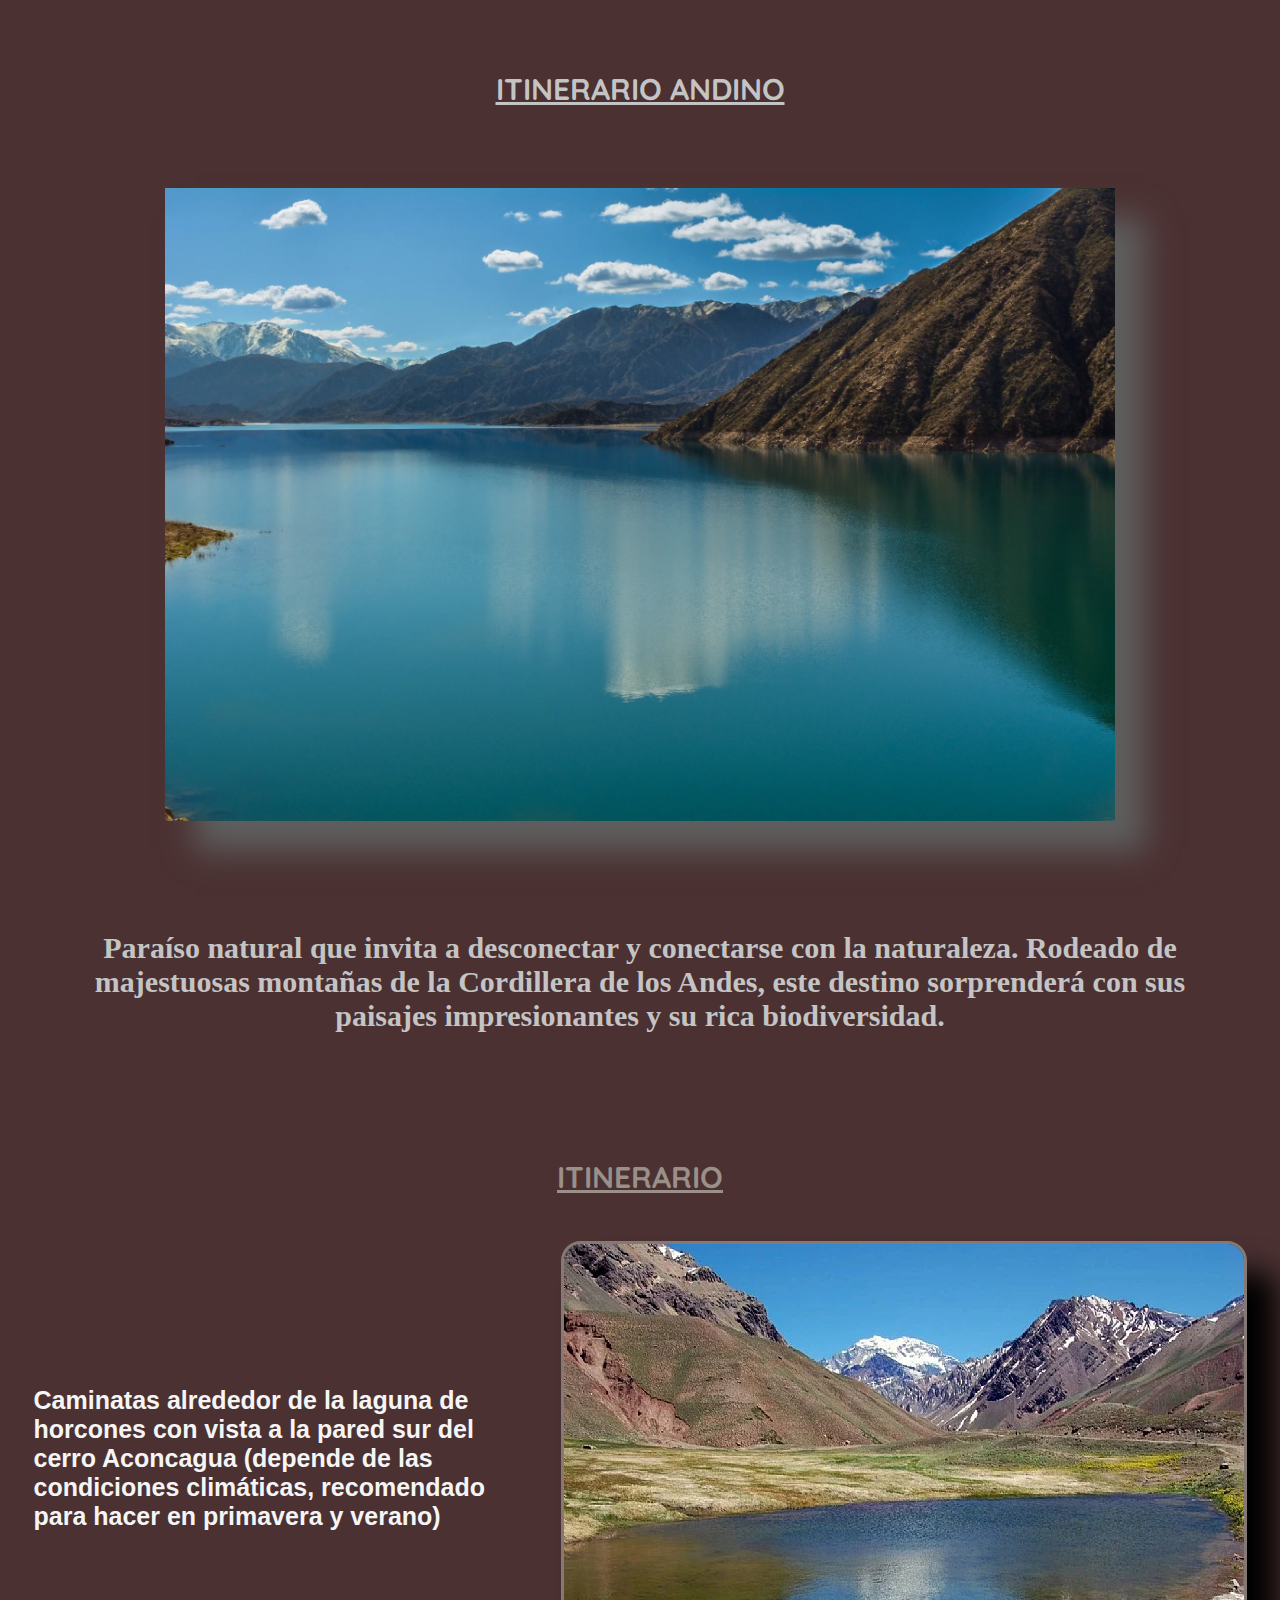
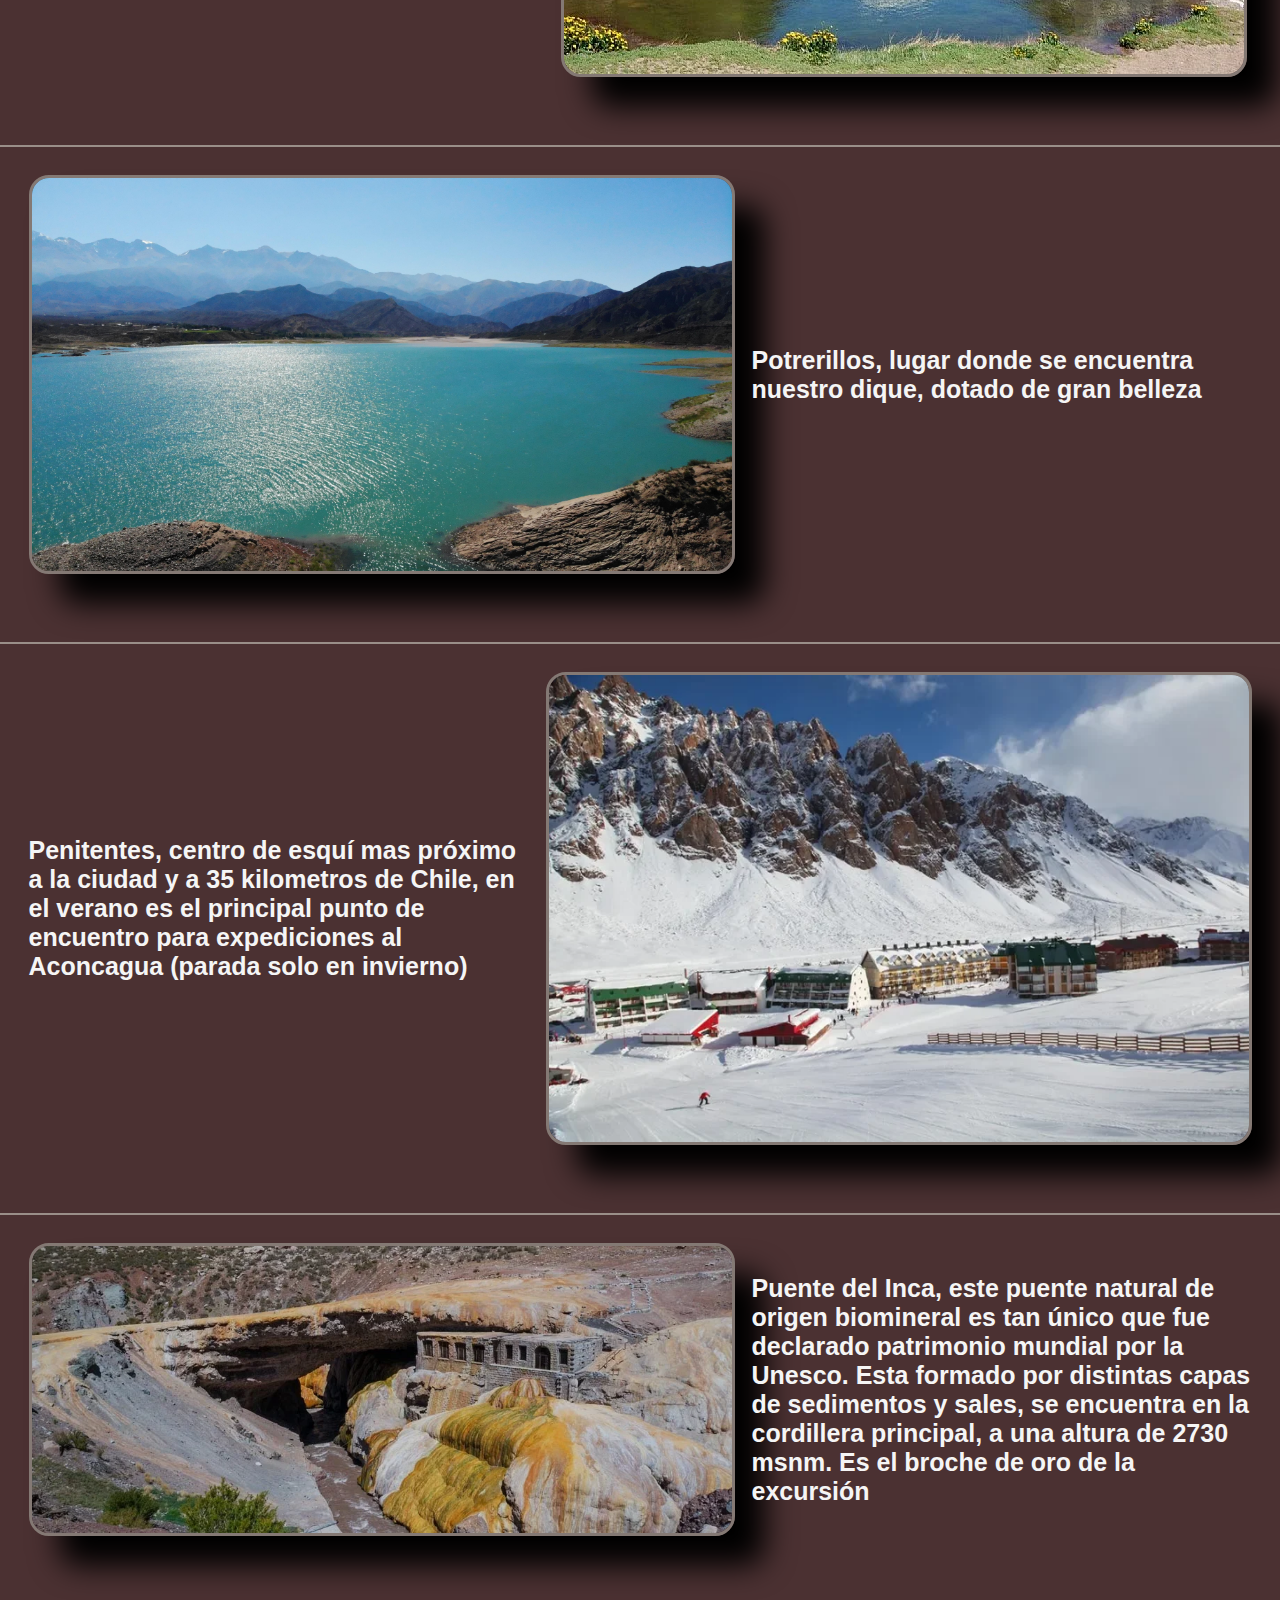
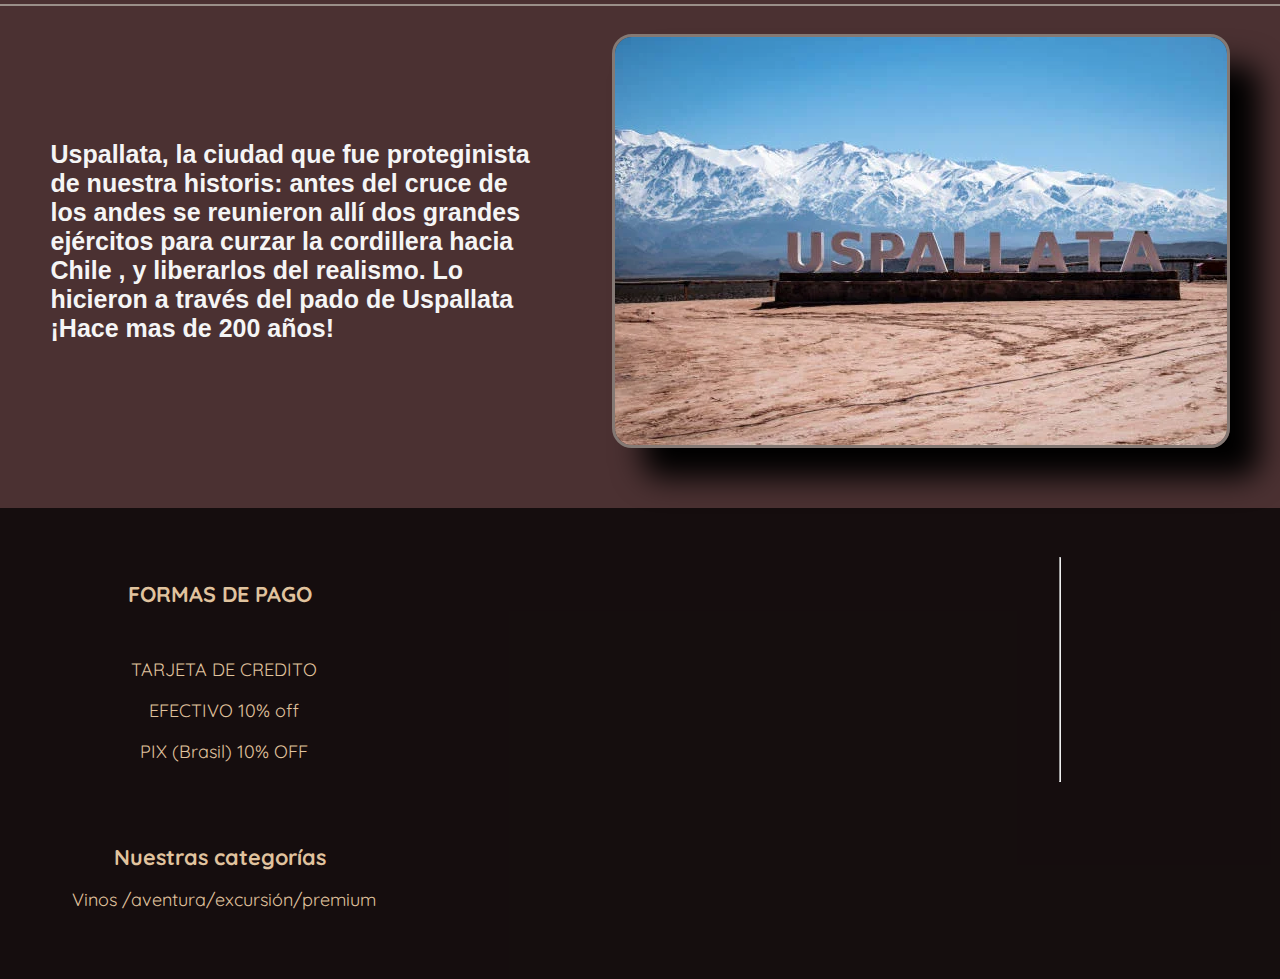
<file: htmls/andino.html>
<!DOCTYPE html>
<html lang="en">
<head>
    <meta charset="UTF-8">
    <meta name="viewport" content="width=device-width, initial-scale=1.0">
    <link rel="stylesheet" href="../style.css">
    <title>WineCity</title>
</head>
<body>
    <section class="andino" id="andino">
        <div class="tour_andino">
            <h2 class="andino__title">ITINERARIO ANDINO</h2>
            <div class="andino__id">
                <img src="../multimedia/potre.webp" alt="" class="andino__img" loading="lazy">
            </div>
            <div class="itinerario1">
                <p class="itinerario">
                  Paraíso natural que invita a desconectar y conectarse con la naturaleza.
                  Rodeado de majestuosas montañas de la Cordillera de los Andes, este destino sorprenderá con sus paisajes impresionantes y su rica biodiversidad.

                </p>
            </div>
        </div>
        <h2>ITINERARIO</h2>
    </section>
    <section class="recorridos">
      <div class="recorrido">
        <p class="descripcion__recorrido">
          Caminatas alrededor de la laguna de horcones con vista a la pared sur del cerro
          Aconcagua (depende de las condiciones climáticas, recomendado para hacer en primavera y verano)
        </p>
        <img src="../multimedia/horcones.webp" alt="" class="recorrido__img" loading="lazy">
      </div>
      <br>
      <br>
      <hr color="#9a8f89"/>
      <div class="recorrido">
        <img src="../multimedia/potrerillos.jpg" alt="" class="recorrido__img" loading="lazy">
        <p class="descripcion__recorrido">
          Potrerillos, lugar donde se encuentra nuestro dique, dotado de gran belleza
        </p>
      </div>
      <br>
      <br>
      <hr color="#9a8f89"/>
      <div class="recorrido">
        <p class="descripcion__recorrido">
          Penitentes, centro de esquí mas próximo a la ciudad y a 35 kilometros de Chile, en el verano es el principal
          punto de encuentro para expediciones al Aconcagua (parada solo en invierno)
        </p>
        <img src="../multimedia/penitentes.webp" alt="" class="recorrido__img" loading="lazy">
      </div>
      <br>
      <br>
      <hr color="#9a8f89"/>
      <div class="recorrido">
        <img src="../multimedia/puente del inca.webp" alt="" class="recorrido__img" loading="lazy">
        <p class="descripcion__recorrido">
          Puente del Inca, este puente natural de origen biomineral es tan único que fue declarado patrimonio mundial
          por la Unesco. Esta formado por distintas capas de sedimentos y sales, se encuentra en la cordillera
          principal, a una altura de 2730 msnm. Es el broche de oro de la excursión
        </p>
      </div>
      <br>
      <br>
      <hr color="#9a8f89"/>
      <div class="recorrido">
        <p class="descripcion__recorrido">
          Uspallata, la ciudad que fue proteginista de nuestra historis: antes del cruce de los andes se reunieron
          allí dos grandes ejércitos para curzar la cordillera hacia Chile , y liberarlos del realismo. Lo hicieron a
          través del pado de Uspallata ¡Hace mas de 200 años!
        </p>
        <img src="../multimedia/uspallata.webp" alt="" class="recorrido__img" loading="lazy">
      </div>
      <br>
      <br>
    </section>
    <footer class="footer">
        <div>
          <h3>FORMAS DE PAGO </h3>
          <br>
          <p><span class="icon"></span>TARJETA DE CREDITO</p>
          <p><span class="icon"></span>EFECTIVO  10% off </a></p>
          <p><span class="icon"></span>PIX  (Brasil)  10% OFF 
          </p>
        </div>
        <br>
        <hr/>
        <div>
          <h3>Nuestras categorías </h3>
          <p><span class="icon"></span>Vinos /aventura/excursión/premium</p>
        </div>
      </footer>
    
</body>
</html>
</file>
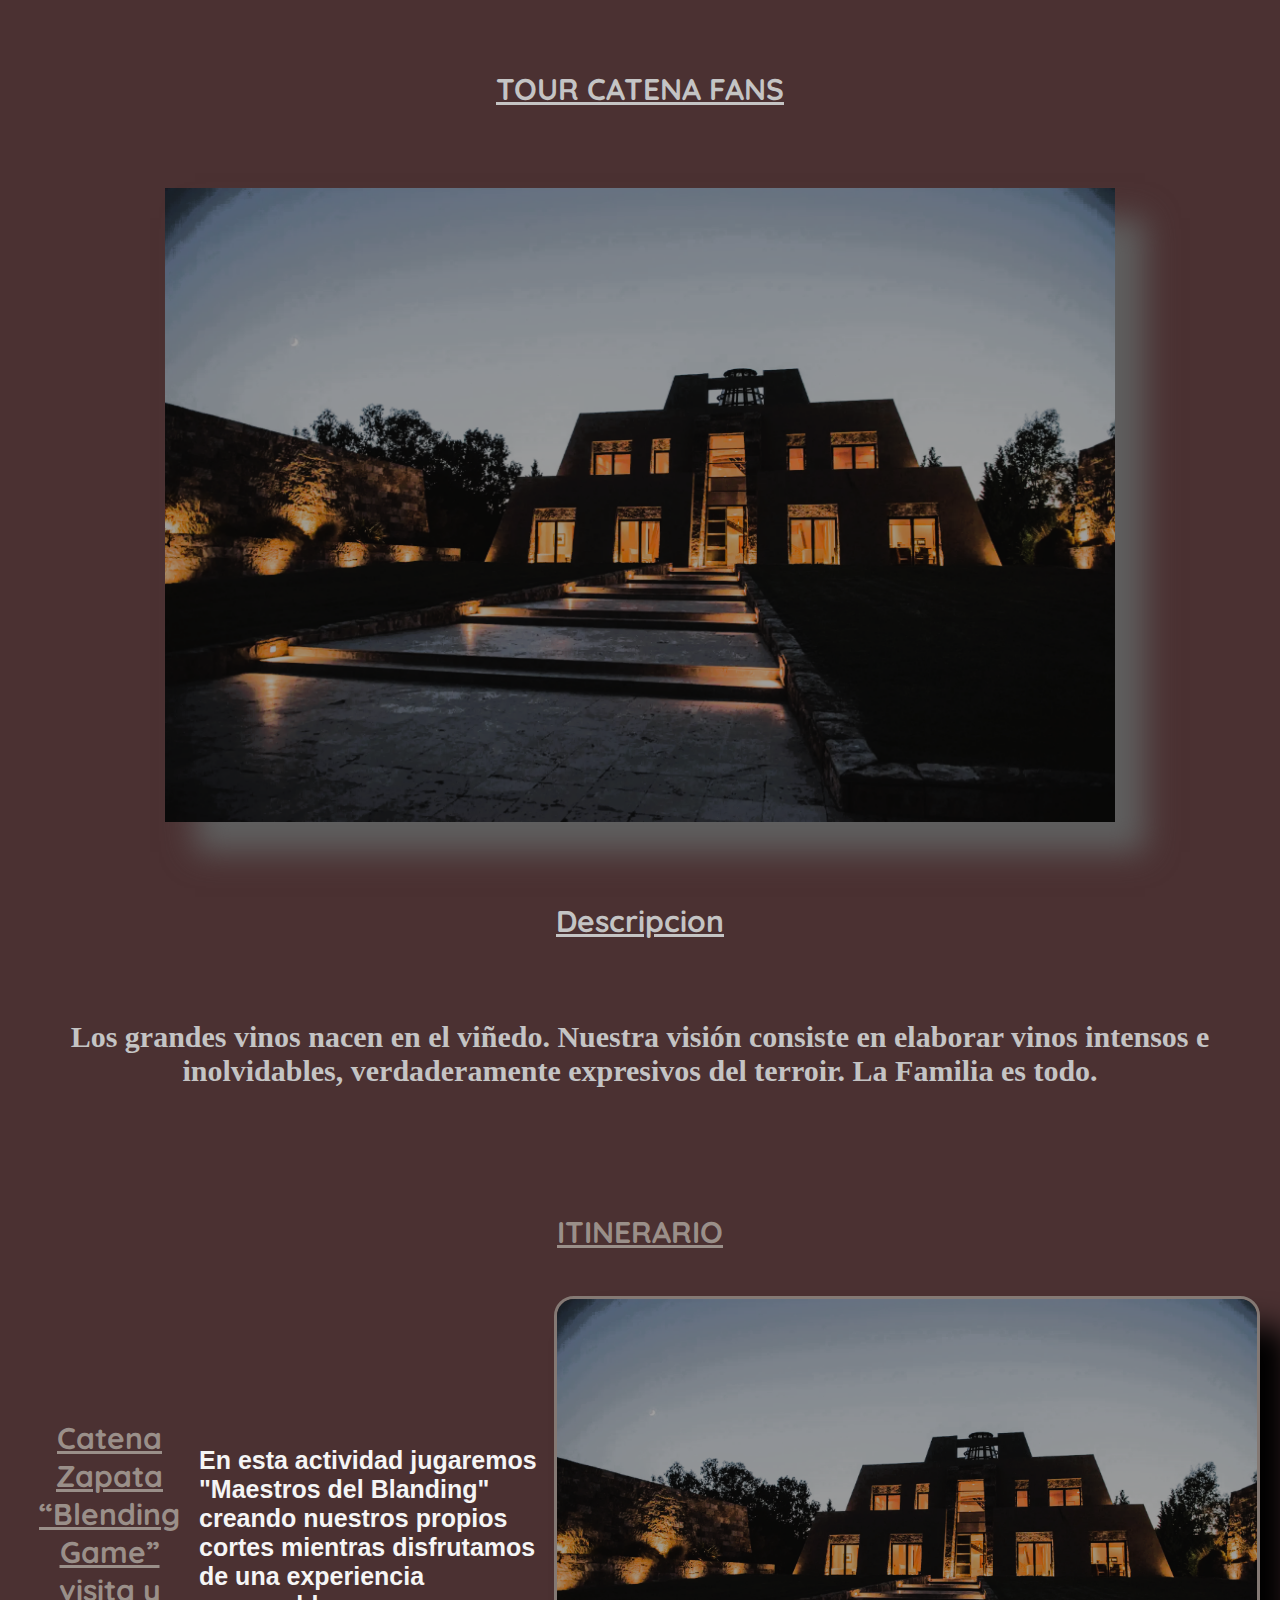
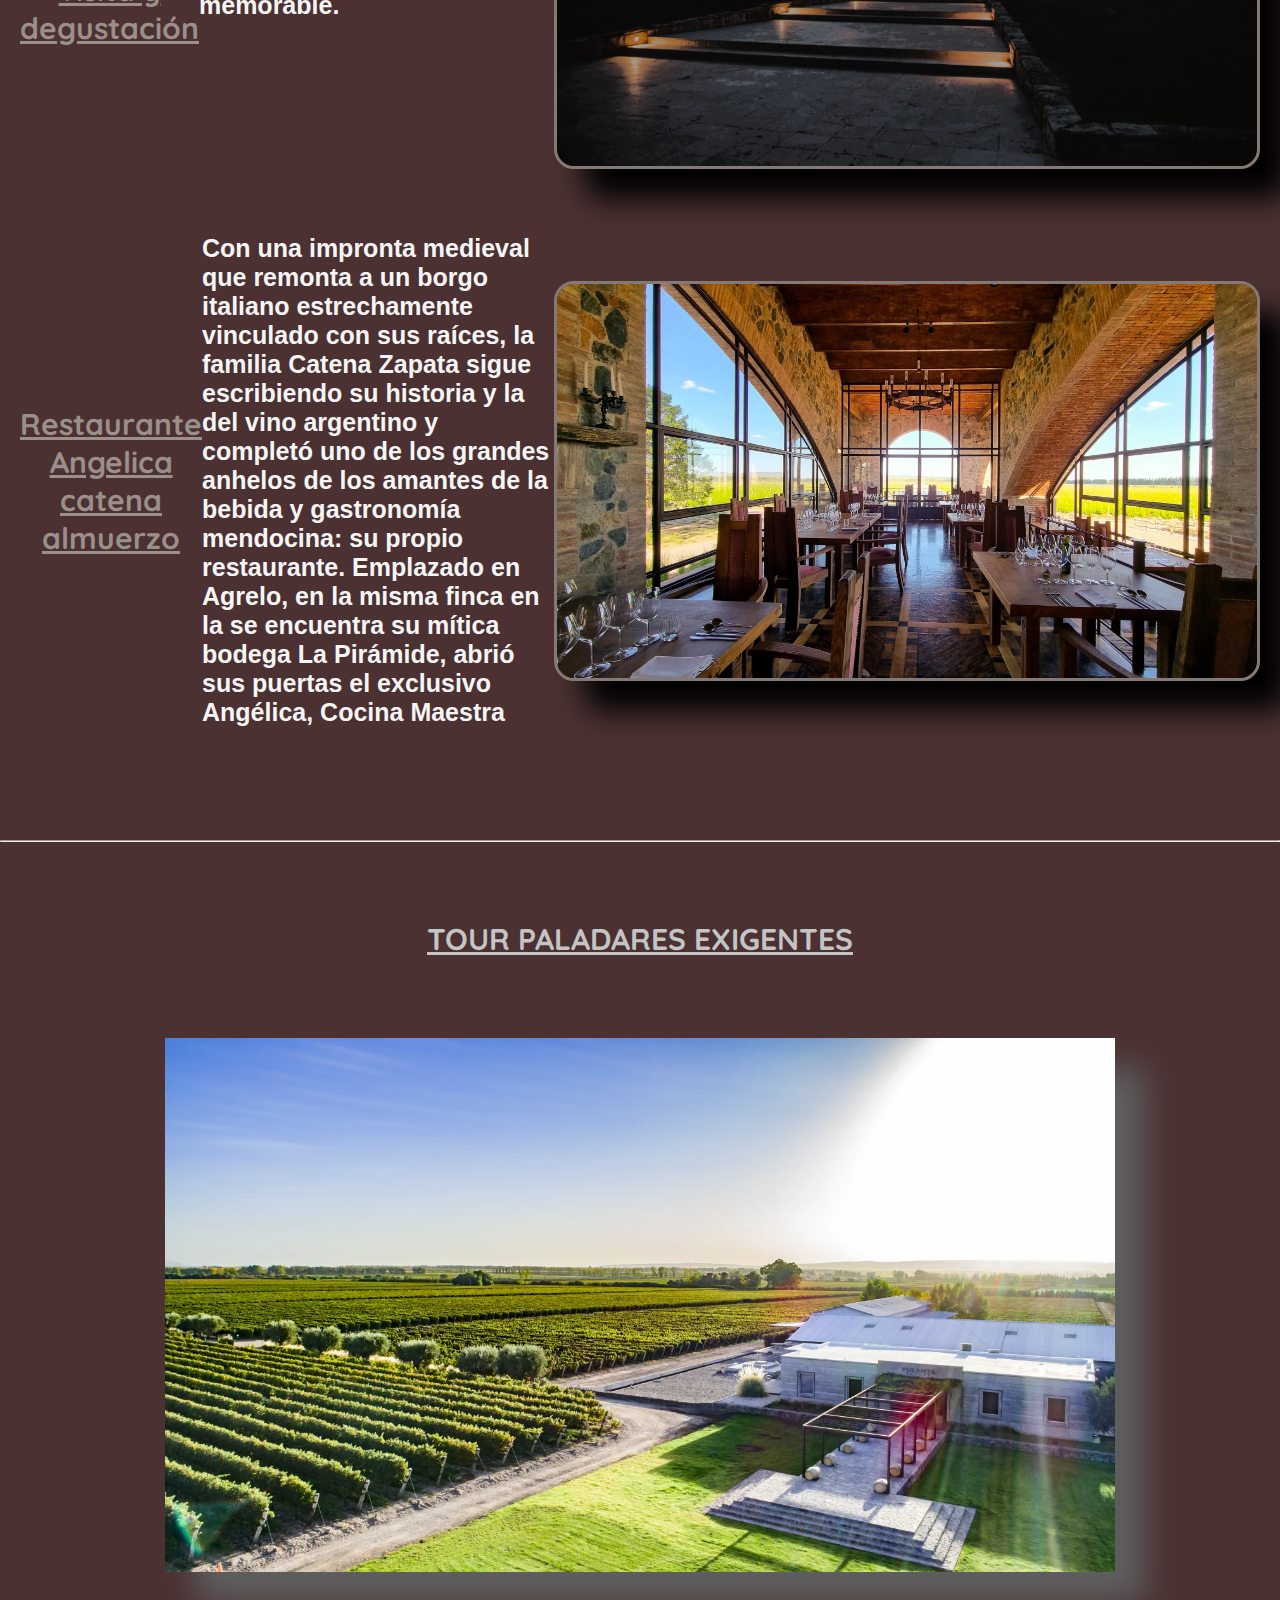
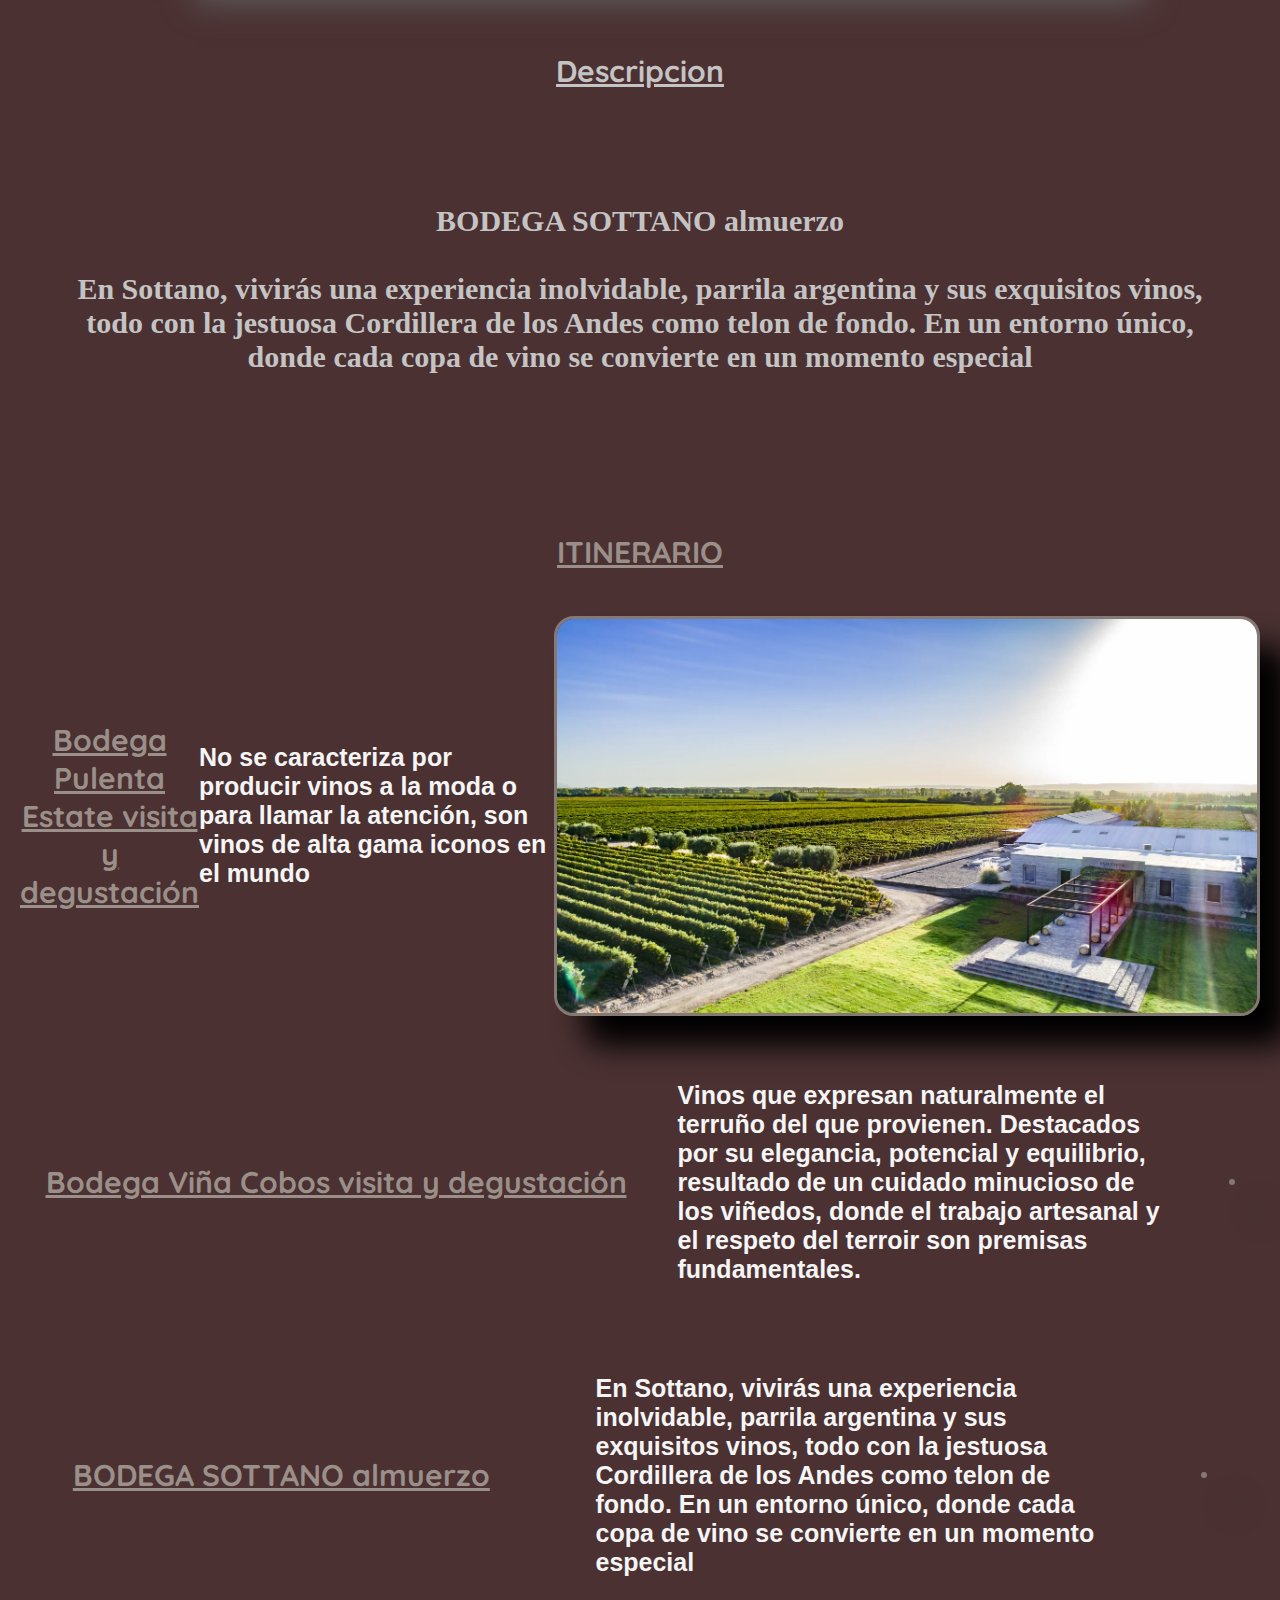
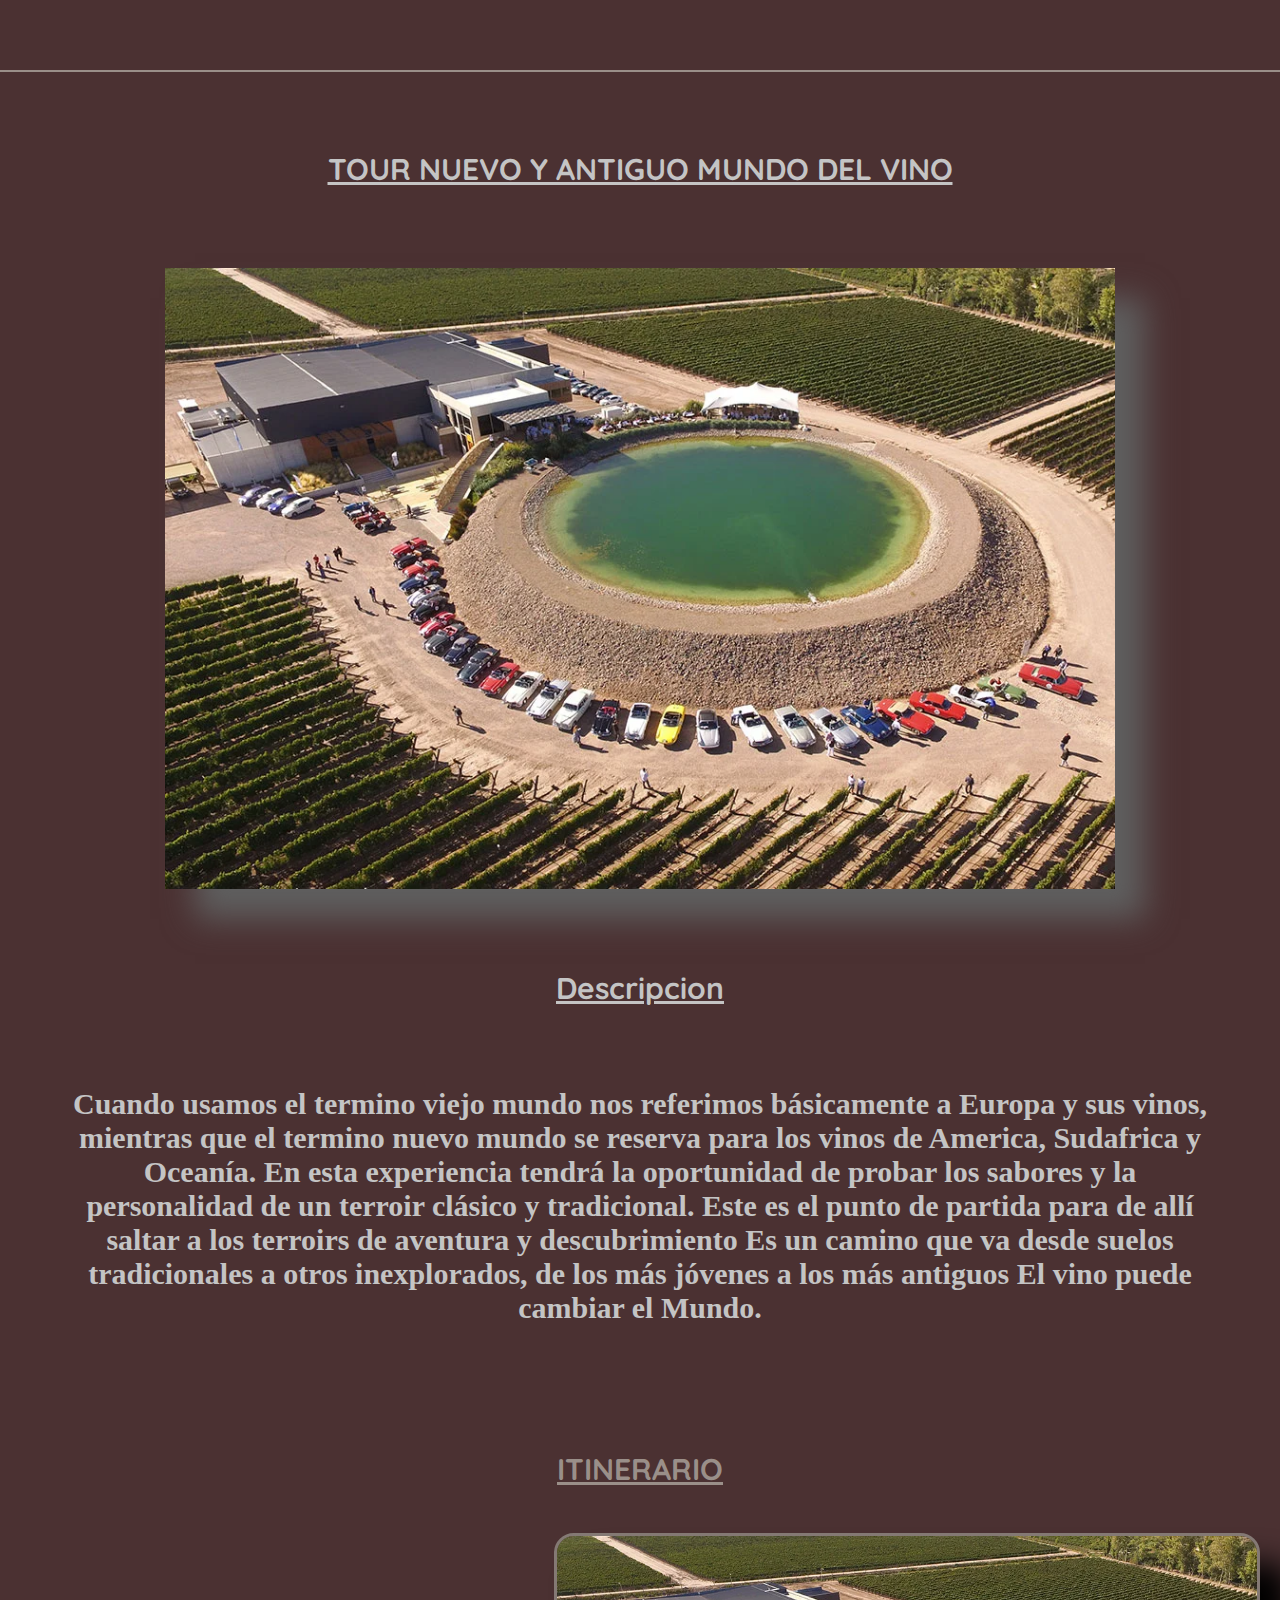
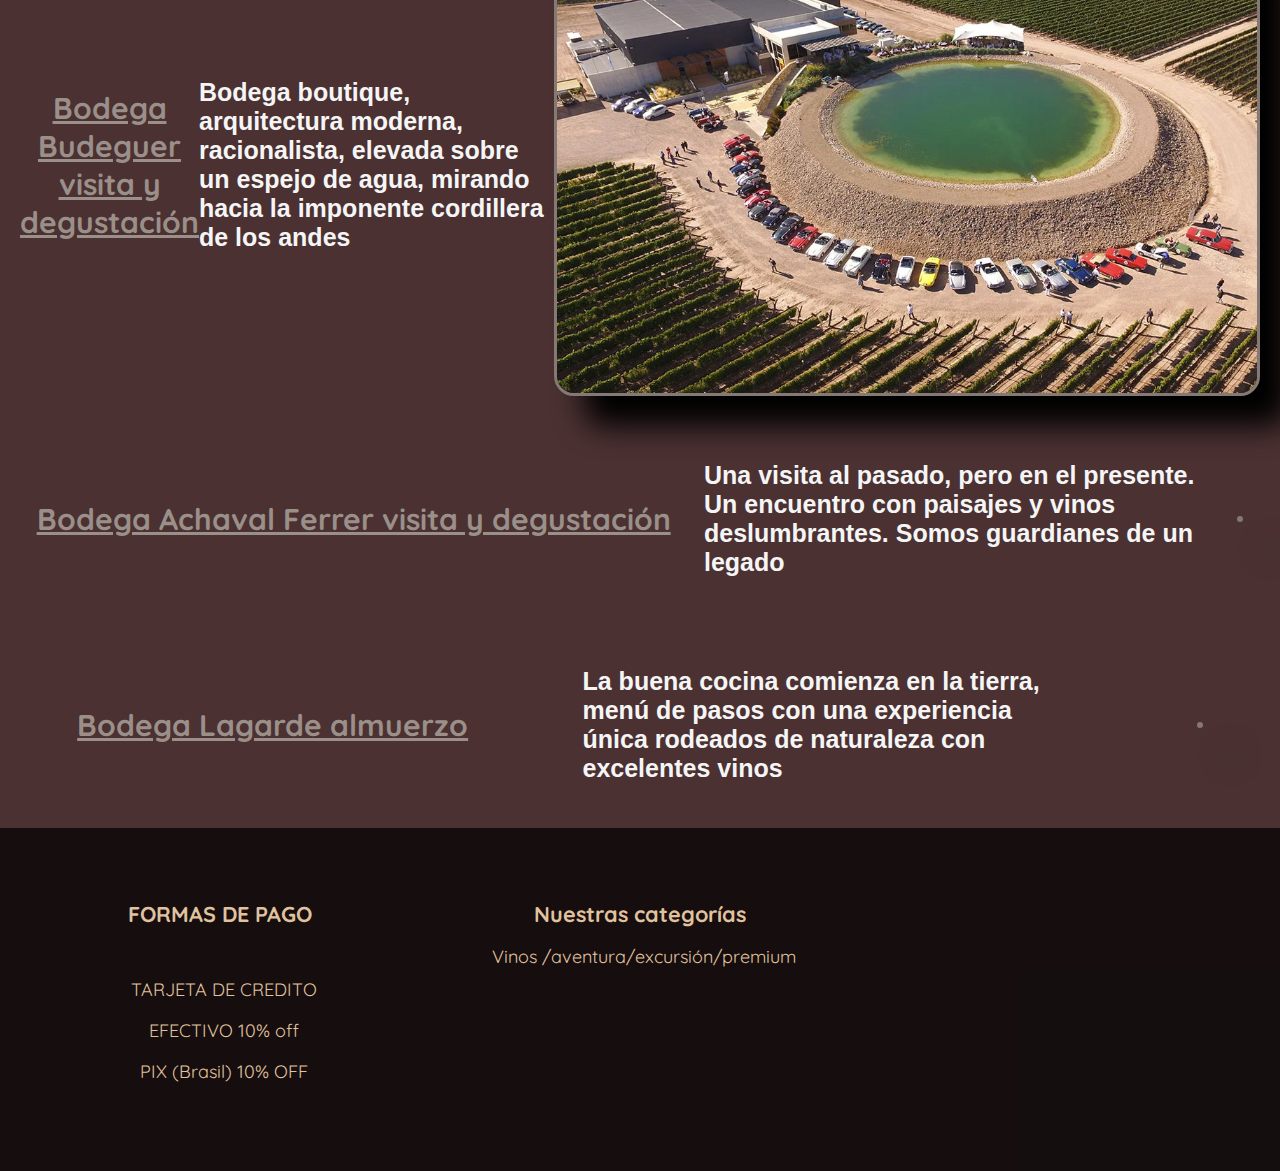
<file: htmls/catena.html>
<!DOCTYPE html>
<html lang="en">
<head>
    <meta charset="UTF-8">
    <meta name="viewport" content="width=device-width, initial-scale=1.0">
    <link rel="stylesheet" href="../style.css">
    <title>WineCity</title>
</head>
<body>
    <section class="andino" id="andino">
        <div class="tour_andino">
            <h2 class="andino__title">TOUR CATENA FANS
    
            </h2>
            <div class="andino__id">
                <img src="../multimedia/imagen1.webp" alt="" class="andino__img">
            </div>
            <h2>Descripcion</h2>
            <div class="itinerario1">
                <p class="itinerario">
                    Los grandes vinos nacen en el viñedo. Nuestra visión consiste en elaborar vinos intensos e inolvidables, verdaderamente expresivos del terroir.
La Familia es todo.

                </p>
            </div>
        </div>
        <h2>ITINERARIO</h2>
        <section class="recorridos">
            <div class="recorrido">
                <h2> Catena Zapata “Blending Game” visita y degustación </h2>
              <p class="descripcion__recorrido">
                En esta actividad jugaremos "Maestros del Blanding" creando nuestros propios cortes mientras disfrutamos de una experiencia memorable.

              </p>
              <img src="../multimedia/imagen1.webp" alt="" class="recorrido__img" loading="lazy">
            </div>
            <div class="recorrido">
                <h2> Restaurante Angelica catena almuerzo 
                </h2>
              <p class="descripcion__recorrido">
                Con una impronta medieval que remonta a un borgo italiano estrechamente vinculado con sus raíces, la familia Catena Zapata sigue escribiendo su historia y la del vino argentino y completó uno de los grandes anhelos de los amantes de la bebida y gastronomía mendocina: su propio restaurante. Emplazado en Agrelo, en la misma finca en la se encuentra su mítica bodega La Pirámide, abrió sus puertas el exclusivo Angélica, Cocina Maestra
              </p>
              <img src="../multimedia/ANGELICA.webp" alt="" class="recorrido__img" loading="lazy">
            </div>
            <br>
            <br>
            <br>
             <hr/> 
            <div class="tour_andino">
              <h2 class="andino__title">TOUR PALADARES EXIGENTES </h2>
              <div class="andino__id">
                  <img src="../multimedia/paladar exigente.webp" alt="" class="andino__img">
              </div>
              <h2>Descripcion</h2>
              <div class="itinerario1">
                  <p class="itinerario">
                      <br>
                      BODEGA SOTTANO almuerzo  <br>
                      <br>
                      En Sottano, vivirás una experiencia inolvidable, parrila argentina y sus exquisitos vinos, todo con la jestuosa Cordillera de los Andes como telon de fondo. En un entorno único, donde cada copa de vino se convierte en un momento especial  <br>
                      <br>
                      
                  </p>
              </div>
          </div>
          <h2>ITINERARIO</h2>
          <section class="recorridos">
              <div class="recorrido">
                  <h2> Bodega Pulenta Estate  visita y degustación </h2>
                  <p class="descripcion__recorrido">
                      No se caracteriza por producir vinos a la moda o para llamar la atención, son vinos de alta gama iconos en el mundo 
                  </p>
                  <img src="../multimedia/paladar exigente.webp" alt="" class="recorrido__img" loading="lazy">
              </div>
              <div class="recorrido">
                  <h2>   Bodega Viña Cobos visita y degustación</h2>
                  <p class="descripcion__recorrido">
                      Vinos que expresan naturalmente el terruño del que provienen. Destacados por su elegancia, potencial y equilibrio, resultado de un cuidado minucioso de los viñedos, donde el trabajo artesanal y el respeto del terroir son premisas fundamentales. 
                  </p>
                  <img src="../multimeDIA/vina-cobos-hospitality.webp" alt="" class="recorrido__img" loading="lazy">
              </div>
              <div class="recorrido">
                  <h2>   BODEGA SOTTANO almuerzo </h2>
                  <p class="descripcion__recorrido">
                      En Sottano, vivirás una experiencia inolvidable, parrila argentina y sus exquisitos vinos, todo con la jestuosa Cordillera de los Andes como telon de fondo. En un entorno único, donde cada copa de vino se convierte en un momento especial
                  </p>
                  <img src="../multimedia/sotano.webp" alt="" class="recorrido__img" loading="lazy">
              </div>
              <br>
              <br>
              <hr color="#9a8f89" />
          <div class="tour_andino">
              <h2 class="andino__title">TOUR NUEVO Y ANTIGUO MUNDO DEL VINO </h2>
              <div class="andino__id">
                  <img src="../multimedia/budaguer.webp" alt="" class="andino__img">
              </div>
              <h2>Descripcion</h2>
              <div class="itinerario1">
                  <p class="itinerario">
                      Cuando usamos el termino viejo mundo nos referimos básicamente a Europa y sus vinos, mientras que el termino nuevo mundo se reserva para los vinos de America, Sudafrica y Oceanía. En esta experiencia tendrá la oportunidad de probar los sabores y la personalidad de un terroir clásico y tradicional. Este es el punto de partida para de allí saltar a los terroirs de aventura y descubrimiento Es un camino que va desde suelos tradicionales a otros inexplorados, de los más jóvenes a los más antiguos
El vino puede cambiar el Mundo.

                  </p>
              </div>
              
          </div>
          <h2>ITINERARIO</h2>
              <div class="recorrido">
                  <h2> Bodega Budeguer  visita y degustación</h2>
                <p class="descripcion__recorrido">
                  Bodega boutique, arquitectura moderna, racionalista, elevada sobre un espejo de agua, mirando hacia la imponente cordillera de los andes 
                </p>
                <img src="../multimedia/budaguer.webp" alt="" class="recorrido__img" loading="lazy">
              </div>
              <div class="recorrido">
                  <h2> Bodega Achaval Ferrer visita y degustación</h2>
                <p class="descripcion__recorrido">
                  Una visita al pasado, pero en el presente. Un encuentro con paisajes y vinos deslumbrantes. Somos guardianes de un legado 
                </p>
                <img src="../multimedia/alchever.webp" alt="" class="recorrido__img" loading="lazy">
              </div>
              <div class="recorrido">
                  <h2> Bodega Lagarde almuerzo </h2>
                <p class="descripcion__recorrido">
                  La buena cocina comienza en la tierra, menú de pasos con una experiencia única rodeados de naturaleza con excelentes vinos 
                </p>
                <img src="../multimedia/bodegasamigas-lagarde.webp" alt="" class="recorrido__img" loading="lazy">
              </div>
          </section>

    </section>
    <footer class="footer">
        <div>
          <h3>FORMAS DE PAGO </h3>
          <br>
          <p><span class="icon"></span>TARJETA DE CREDITO</p>
          <p><span class="icon"></span>EFECTIVO  10% off </a></p>
          <p><span class="icon"></span>PIX  (Brasil)  10% OFF 
          </p>
        </div>
        <div>
          <h3>Nuestras categorías </h3>
          <p><span class="icon"></span>Vinos /aventura/excursión/premium</p>
        </div>
    </footer>
</body>
</html>
</file>
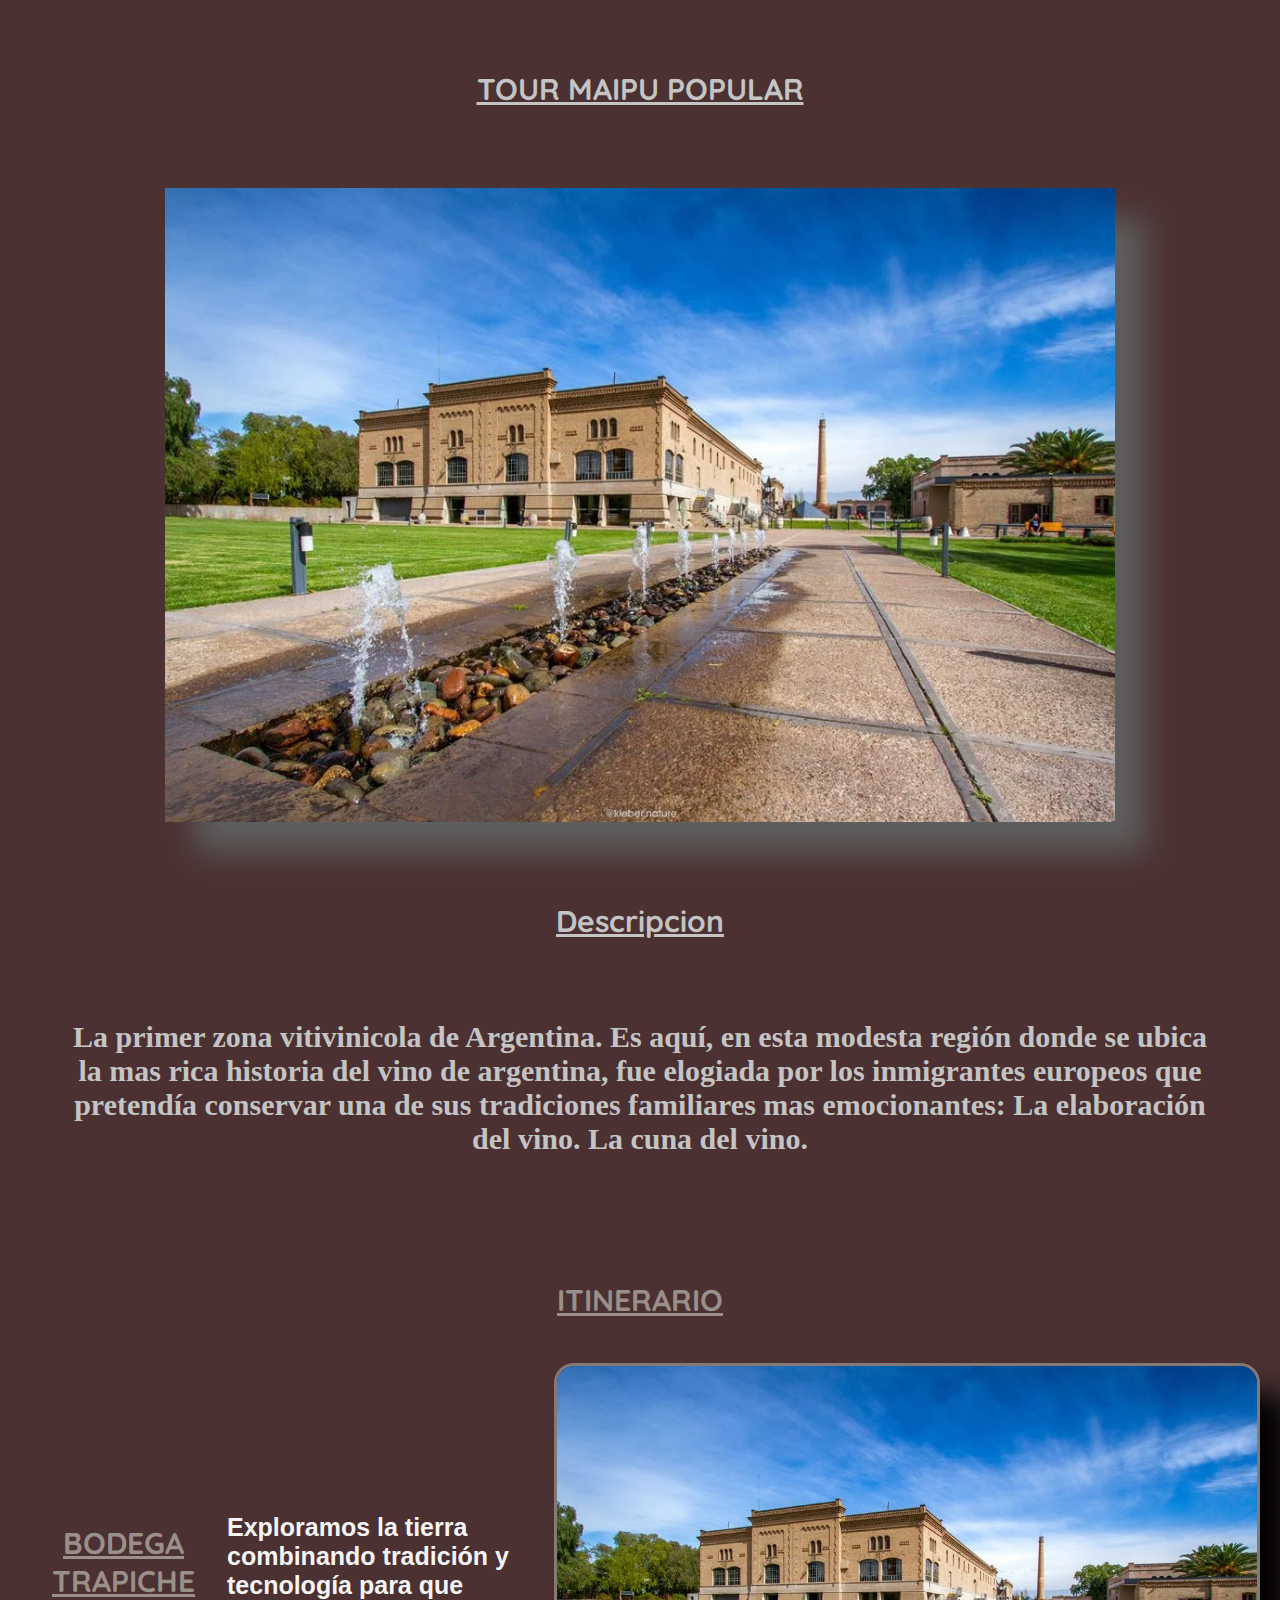
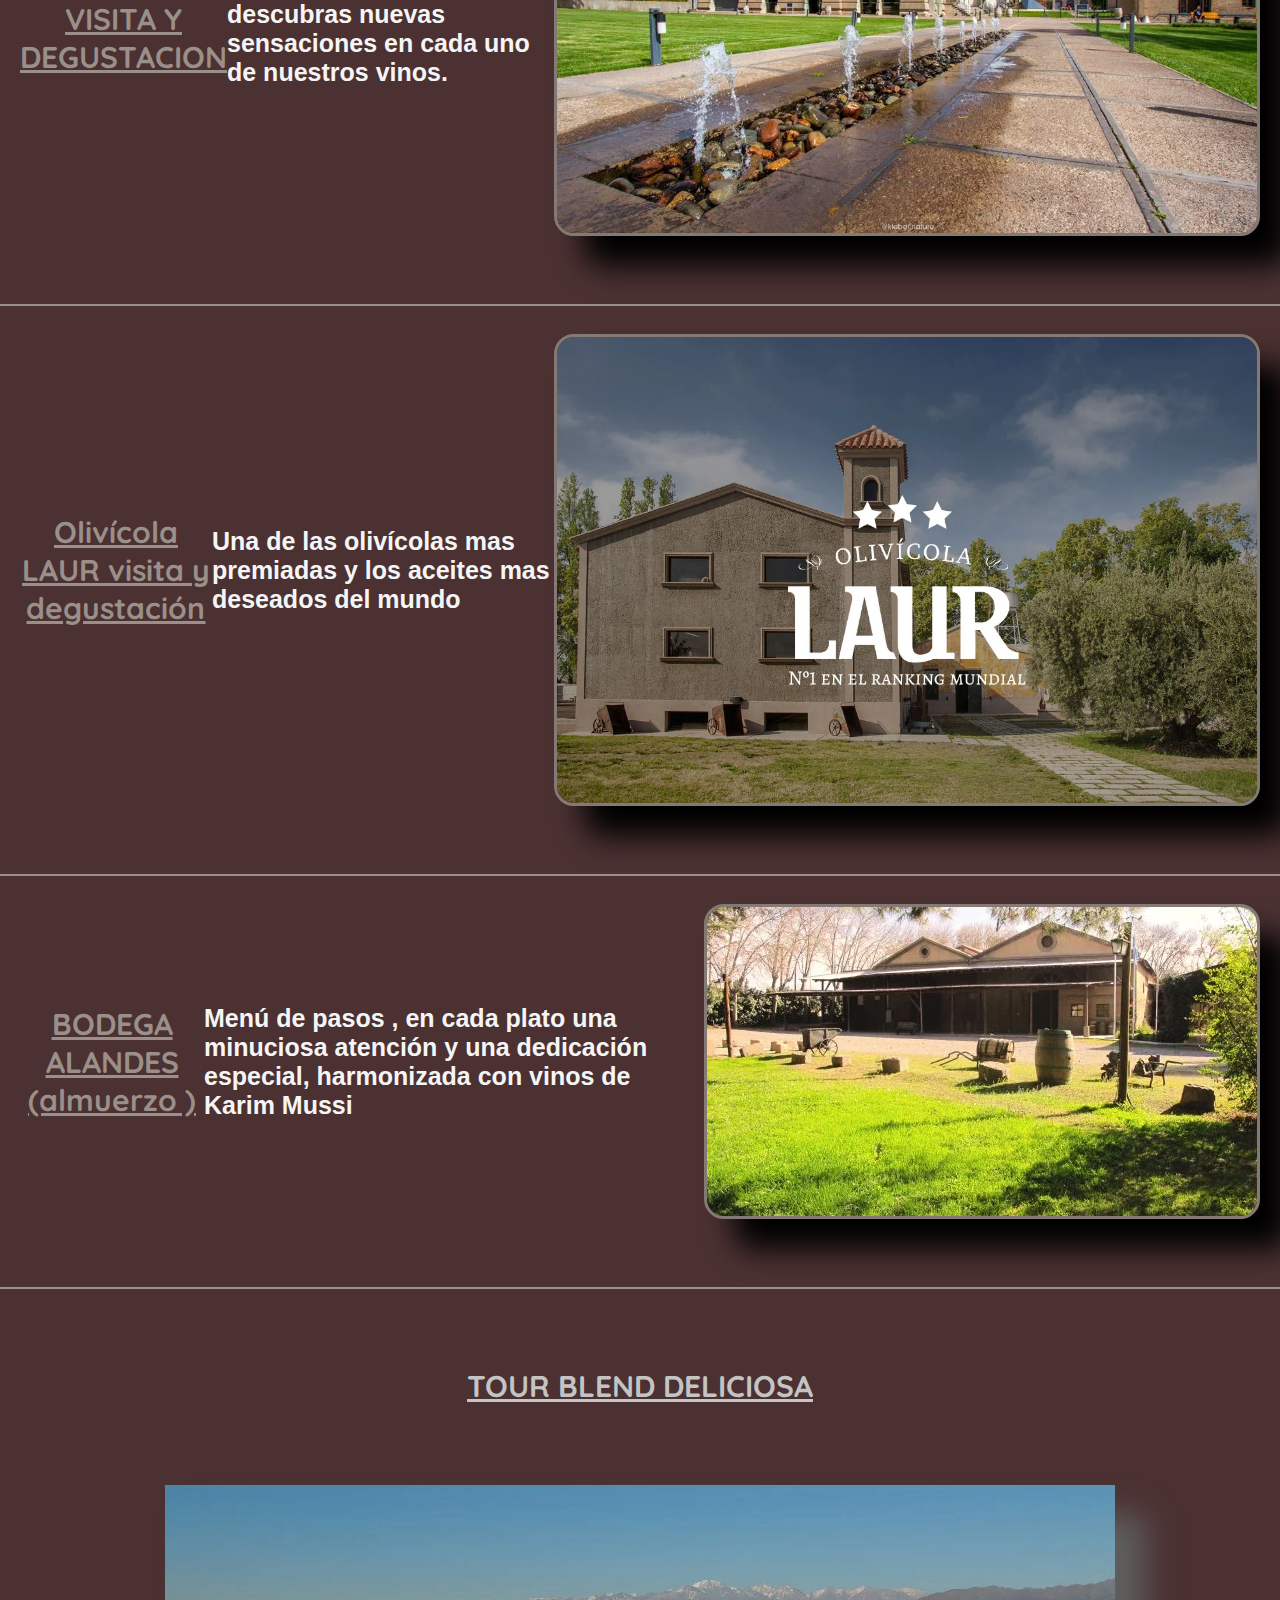
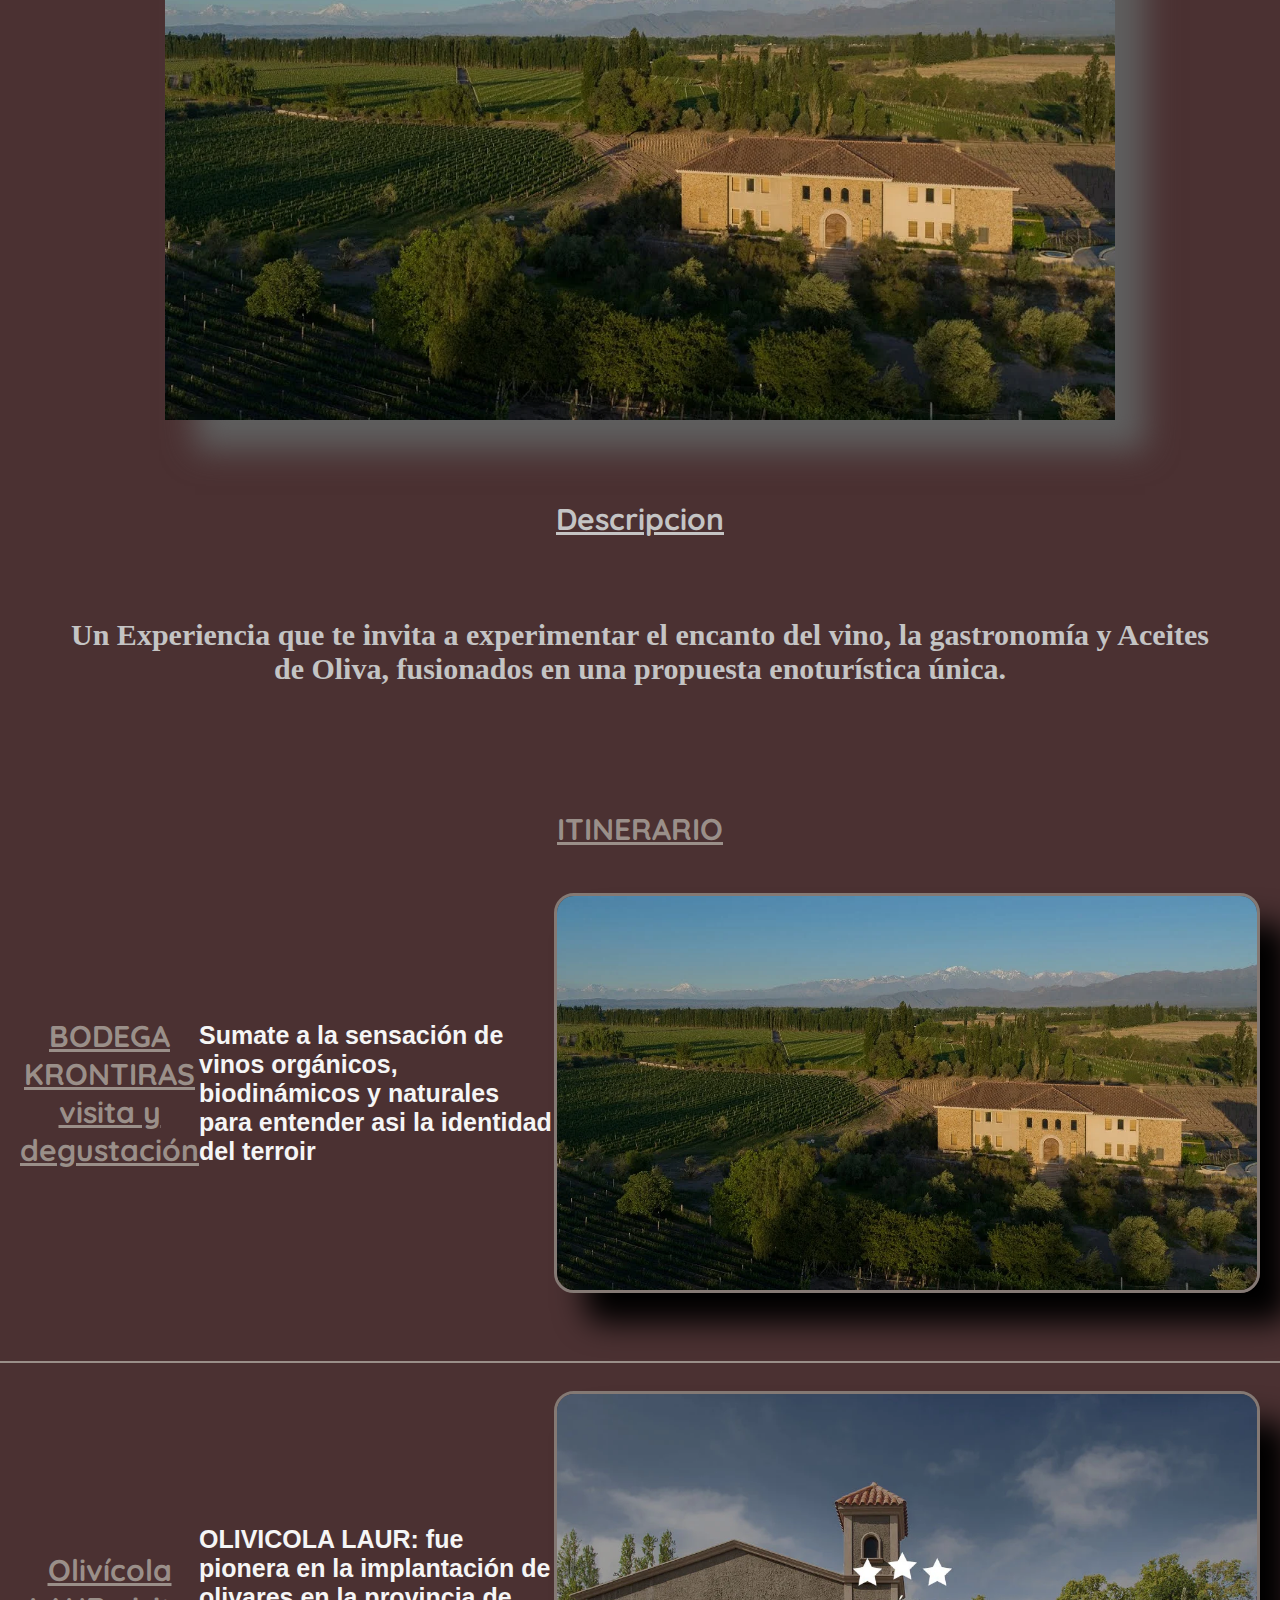
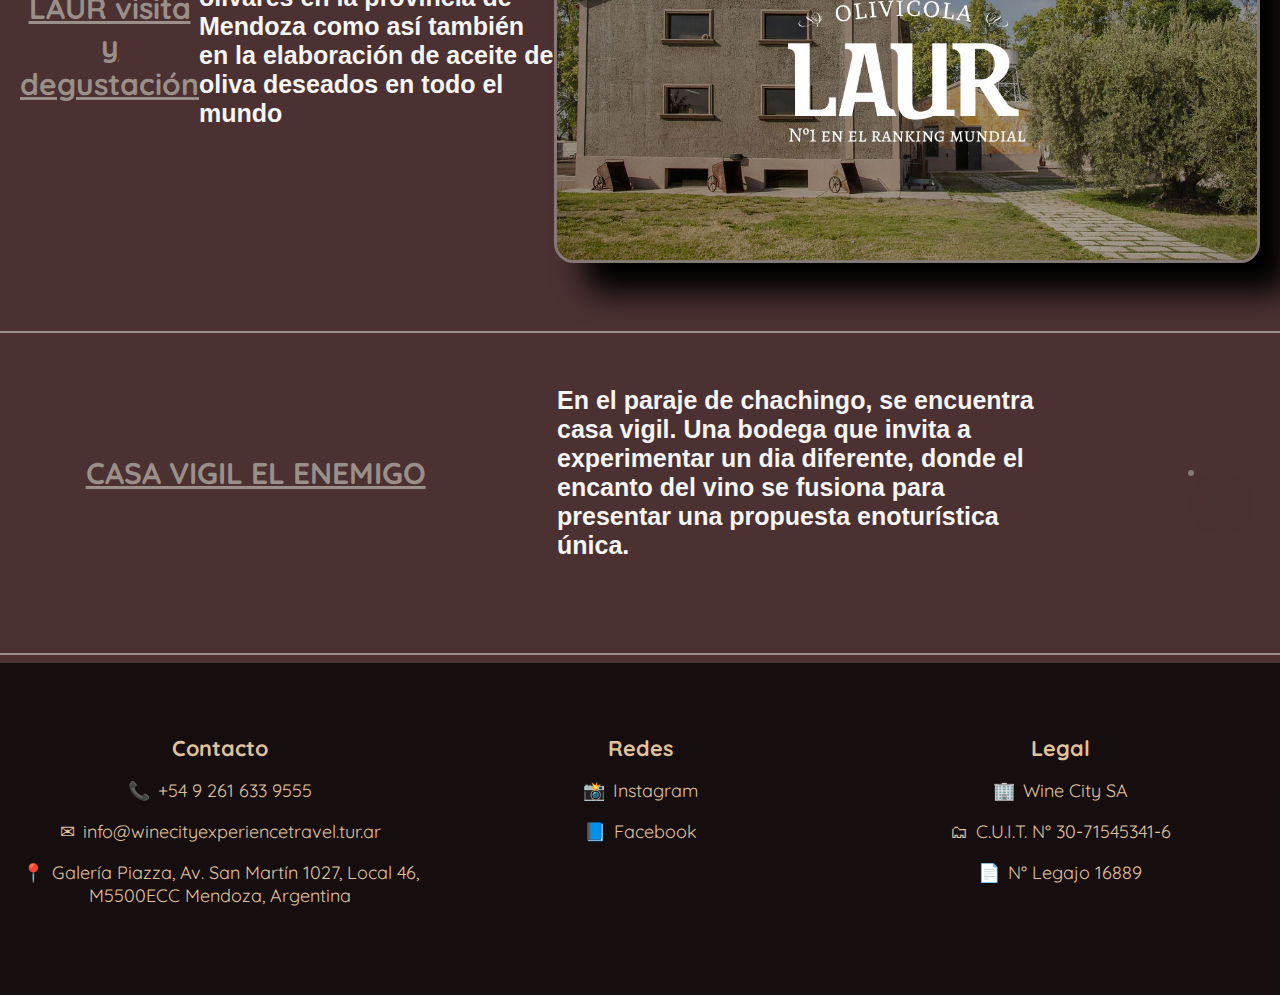
<file: htmls/maipu.html>
<!DOCTYPE html>
<html lang="en">
<head>
    <meta charset="UTF-8">
    <meta name="viewport" content="width=device-width, initial-scale=1.0">
    <link rel="stylesheet" href="../style.css">
    <title>Wine City</title>
</head>
<body>
    <section class="andino" id="maipu">
        <section class="andino" id="andino">
            <div class="tour_andino">
                <h2 class="andino__title">TOUR MAIPU POPULAR </h2>
                <div class="andino__id">
                    <img src="../multimedia/apertura-trapiche.webp" alt="" class="andino__img">
                </div>
                <h2>Descripcion</h2>
                <div class="itinerario1">
                    <p class="itinerario">
                        La primer zona vitivinicola de Argentina. Es aquí, en esta modesta región donde se ubica la mas rica historia del vino de argentina, fue elogiada por los inmigrantes europeos que pretendía conservar una de sus tradiciones familiares mas emocionantes: La elaboración del vino.
La cuna del vino.

                    </p>
                </div>
            </div>
            <h2>ITINERARIO</h2>
            <section class="recorridos">
                <div class="recorrido">
                    <h2> BODEGA TRAPICHE VISITA Y DEGUSTACION</h2>
                    <p class="descripcion__recorrido">
                        Exploramos la tierra combinando tradición y tecnología para que descubras nuevas sensaciones en cada uno de nuestros vinos.
                    </p>
                    <img src="../multimedia/apertura-trapiche.webp" alt="" class="recorrido__img" loading="lazy">
                </div>
                <br>
                <br>
                <hr color="#9a8f89" />
                <div class="recorrido">
                    <h2> Olivícola LAUR visita y degustación</h2>
                    <p class="descripcion__recorrido">
                        Una de las olivícolas mas premiadas y los aceites mas deseados del mundo 
                    </p>
                    <img src="../multimedia/laur.webp" alt="" class="recorrido__img" loading="lazy">
                </div>
                <br>
                <br>
                <hr color="#9a8f89" />
                <div class="recorrido">
                    <h2>  BODEGA ALANDES (almuerzo )</h2>
                    <p class="descripcion__recorrido">
                        Menú de pasos , en cada plato una minuciosa atención y una dedicación especial, harmonizada con vinos de Karim Mussi  
                    </p>
                    <img src="../multimedia/alandes.webp" alt="" class="recorrido__img" loading="lazy">
                </div>
                <br>
                <br>
                <hr color="#9a8f89" />
            </section>
              
            <div class="tour_andino">
                <h2 class="andino__title">TOUR BLEND DELICIOSA </h2>
                <div class="andino__id">
                    <img src="../multimedia/maxresdefault.webp" alt="" class="andino__img">
                </div>
                <h2>Descripcion</h2>
                <div class="itinerario1">
                    <p class="itinerario">
                        Un Experiencia que te invita a experimentar el encanto del vino, la gastronomía y Aceites de Oliva, fusionados en una propuesta enoturística única.

                    </p>
                </div>
            </div>
            <h2>ITINERARIO</h2>
            <section class="recorridos">
                <div class="recorrido">
                    <h2> BODEGA KRONTIRAS visita y degustación </h2>
                    <p class="descripcion__recorrido">
                        Sumate a la sensación de vinos orgánicos, biodinámicos y naturales para entender asi la identidad del terroir
                    </p>
                    <img src="../multimedia/maxresdefault.webp" alt="" class="recorrido__img" loading="lazy">
                </div>
                <br>
                <br>
                <hr color="#9a8f89" />
                <div class="recorrido">
                    <h2> Olivícola LAUR visita y degustación</h2>
                    <p class="descripcion__recorrido">
                        OLIVICOLA LAUR: fue pionera en la implantación de olivares en la provincia de Mendoza como así también en la elaboración de aceite de oliva deseados en todo el mundo 
                    </p>
                    <img src="../multimedia/laur.webp" alt="" class="recorrido__img" loading="lazy">
                </div>
                <br>
                <br>
                <hr color="#9a8f89" />
                <div class="recorrido">
                    <h2>  CASA VIGIL EL ENEMIGO </h2>
                    <p class="descripcion__recorrido">
                        En el paraje de chachingo, se encuentra casa vigil. Una bodega que invita a experimentar un dia diferente, donde el encanto del vino se fusiona para presentar una propuesta enoturística única.
                    </p>
                    <img src="../multimedia/el enemigo.webp" alt="" class="recorrido__img" loading="lazy">
                </div>
                <br>
                <br>
                <hr color="#9a8f89" />
            </section>
        </section>
        <footer class="footer">
            <div>
              <h3>Contacto</h3>
              <p><span class="icon">📞</span>+54 9 261 633 9555</p>
              <p><span class="icon">✉</span><a href="mailto:info@winecityexperiencetravel.tur.ar">info@winecityexperiencetravel.tur.ar</a></p>
              <p><span class="icon">📍</span>Galería Piazza, Av. San Martín 1027, Local 46, M5500ECC Mendoza, Argentina</p>
            </div>
            <div>
              <h3>Redes</h3>
              <p><span class="icon">📸</span><a href="#">Instagram</a></p>
              <p><span class="icon">📘</span><a href="#">Facebook</a></p>
            </div>
            <div>
              <h3>Legal</h3>
              <p><span class="icon">🏢</span>Wine City SA</p>
              <p><span class="icon">🗂</span>C.U.I.T. N° 30-71545341-6</p>
              <p><span class="icon">📄</span>N° Legajo 16889</p>
            </div>
          </footer>
</body>
</html>
</file>
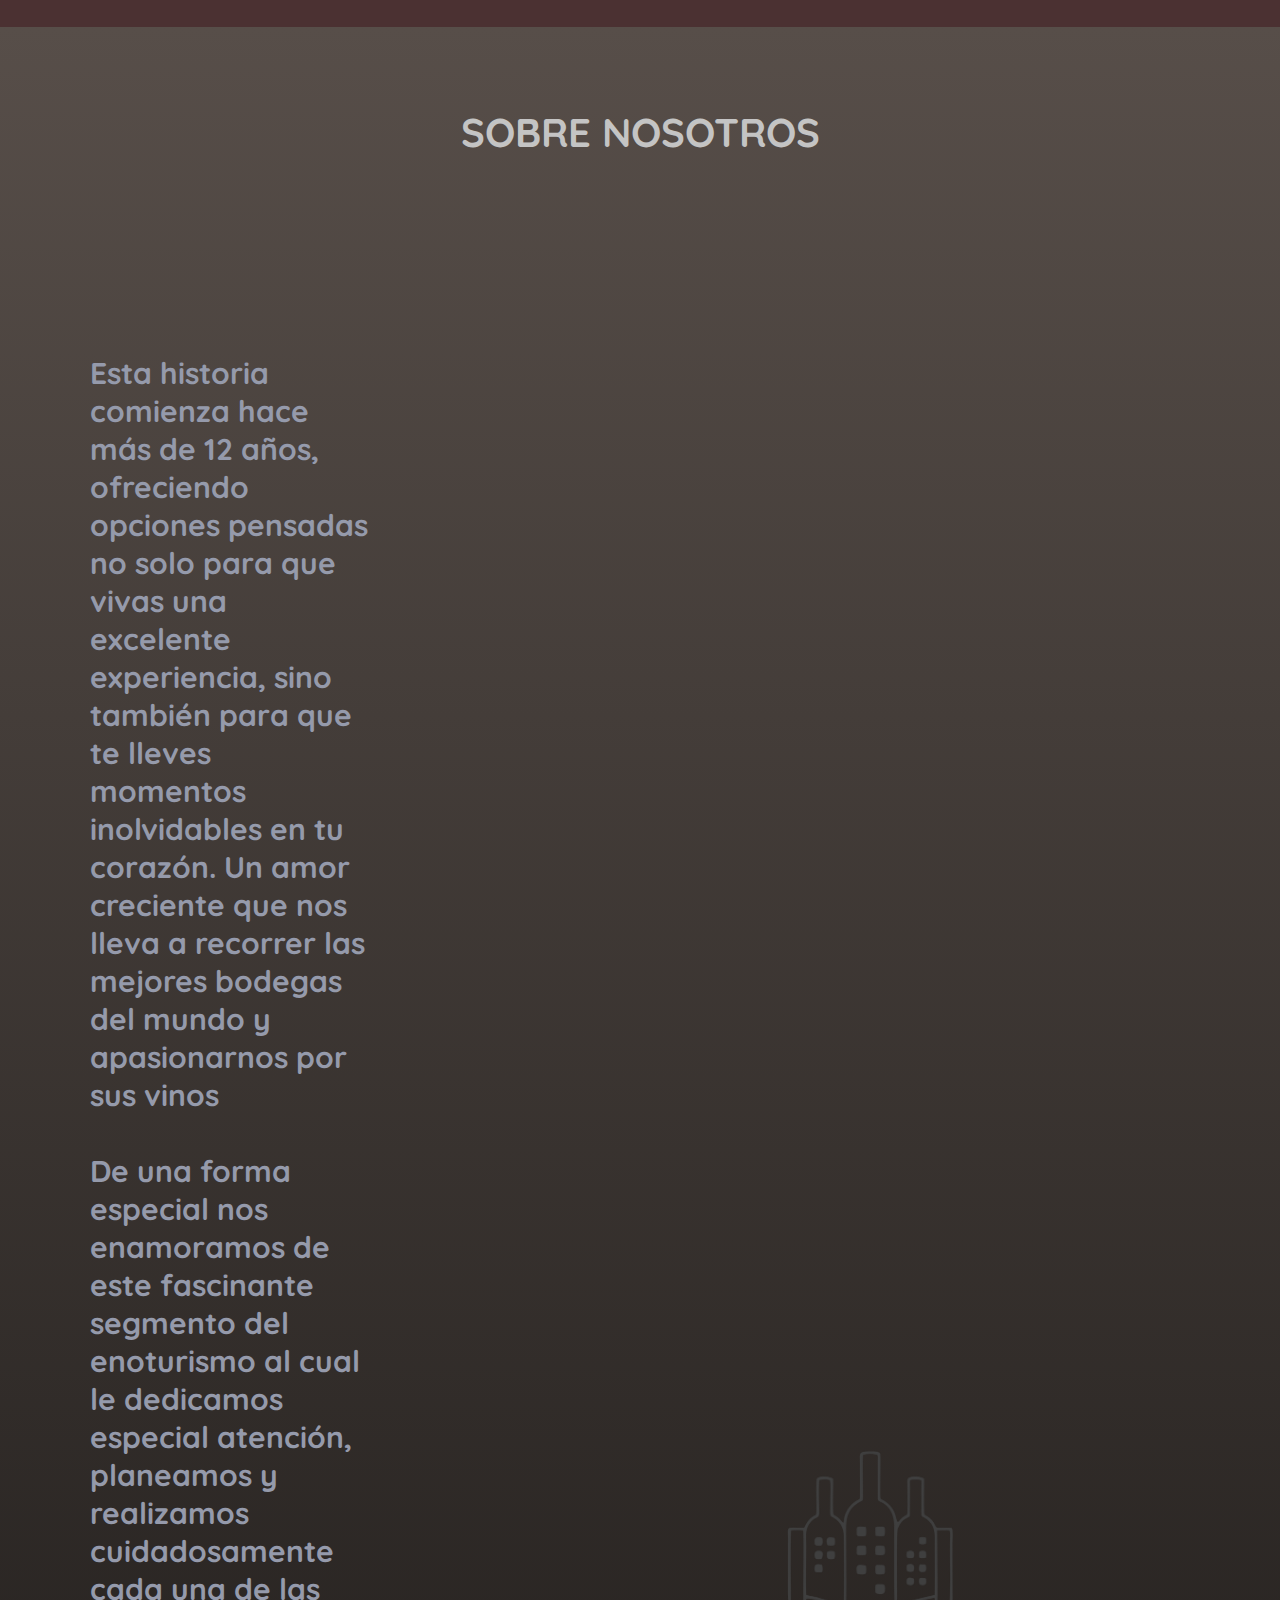
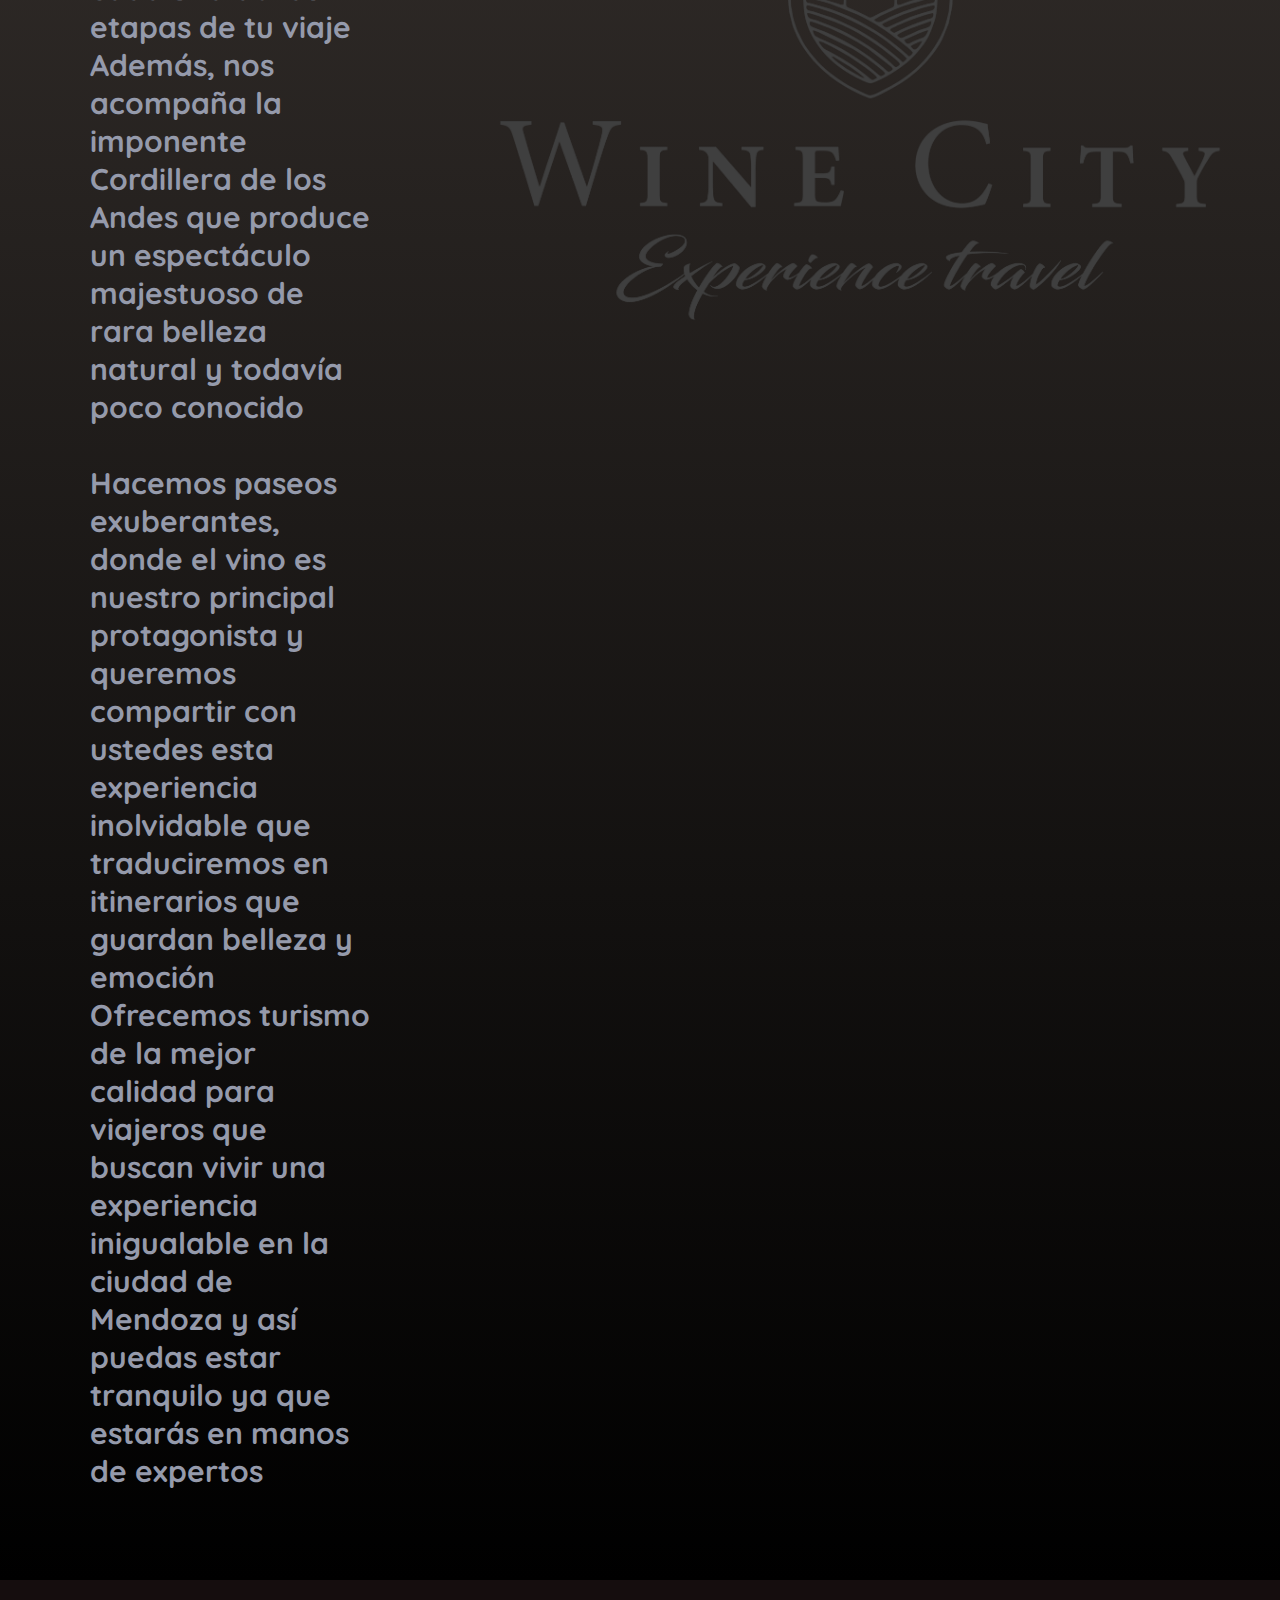
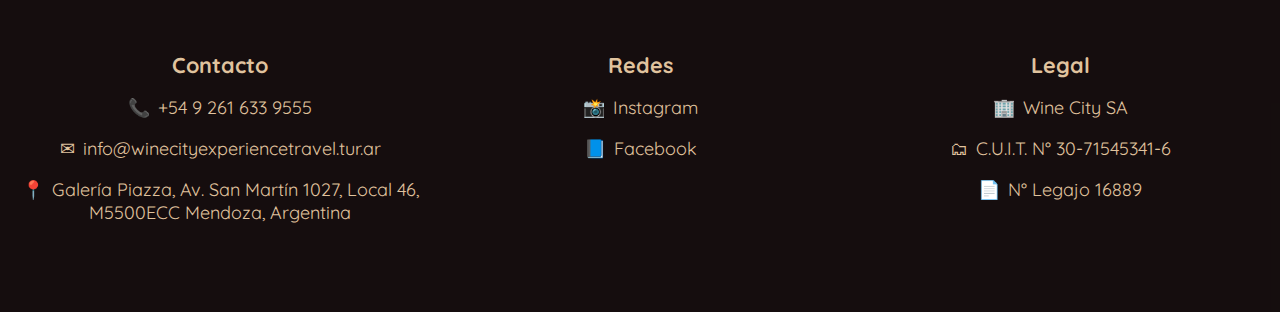
<file: htmls/nosotros.html>
<!DOCTYPE html>
<html lang="en">
<head>
    <meta charset="UTF-8">
    <meta name="viewport" content="width=device-width, initial-scale=1.0">
    <link rel="stylesheet" href="../style.css">
    <title>WineCity</title>
</head>
<body>
    <main>
        <section class="sobre__nosotros">
            <h1 class="sobre__title">SOBRE NOSOTROS</h1>
            <div class="nosotros">
                <p class="descripcion__nosotros">
                    Esta historia comienza hace más de 12 años, ofreciendo opciones pensadas no solo para que vivas una excelente
                    experiencia, sino también para que te lleves momentos inolvidables en tu corazón.
                    Un amor creciente que nos lleva a recorrer las mejores bodegas del mundo y apasionarnos por sus vinos <br>
                    <br>
                    De una forma especial nos enamoramos de este fascinante segmento del enoturismo al cual le dedicamos especial
                    atención, planeamos y realizamos cuidadosamente cada una de las etapas de tu viaje
                    Además, nos acompaña la imponente Cordillera de los Andes que produce un espectáculo majestuoso de rara belleza
                    natural y todavía poco conocido <br>
                    <br>
                    Hacemos paseos exuberantes, donde el vino es nuestro principal protagonista y queremos compartir con ustedes
                    esta experiencia inolvidable que traduciremos en itinerarios que guardan belleza y emoción
                    Ofrecemos turismo de la mejor calidad para viajeros que buscan vivir una experiencia inigualable en la ciudad de
                    Mendoza y así puedas estar tranquilo ya que estarás en manos de expertos
                </p>
                <img src="../multimedia/logo agencia exp.webp" alt="" class="img__nosotros">
            </div>
        </section>
    </main>
    <footer class="footer">
        <div>
          <h3>Contacto</h3>
          <p><span class="icon">📞</span>+54 9 261 633 9555</p>
          <p><span class="icon">✉</span><a href="mailto:info@winecityexperiencetravel.tur.ar">info@winecityexperiencetravel.tur.ar</a></p>
          <p><span class="icon">📍</span>Galería Piazza, Av. San Martín 1027, Local 46, M5500ECC Mendoza, Argentina</p>
        </div>
        <div>
          <h3>Redes</h3>
          <p><span class="icon">📸</span><a href="#">Instagram</a></p>
          <p><span class="icon">📘</span><a href="#">Facebook</a></p>
        </div>
        <div>
          <h3>Legal</h3>
          <p><span class="icon">🏢</span>Wine City SA</p>
          <p><span class="icon">🗂</span>C.U.I.T. N° 30-71545341-6</p>
          <p><span class="icon">📄</span>N° Legajo 16889</p>
        </div>
      </footer>
</body>
</html>
</file>
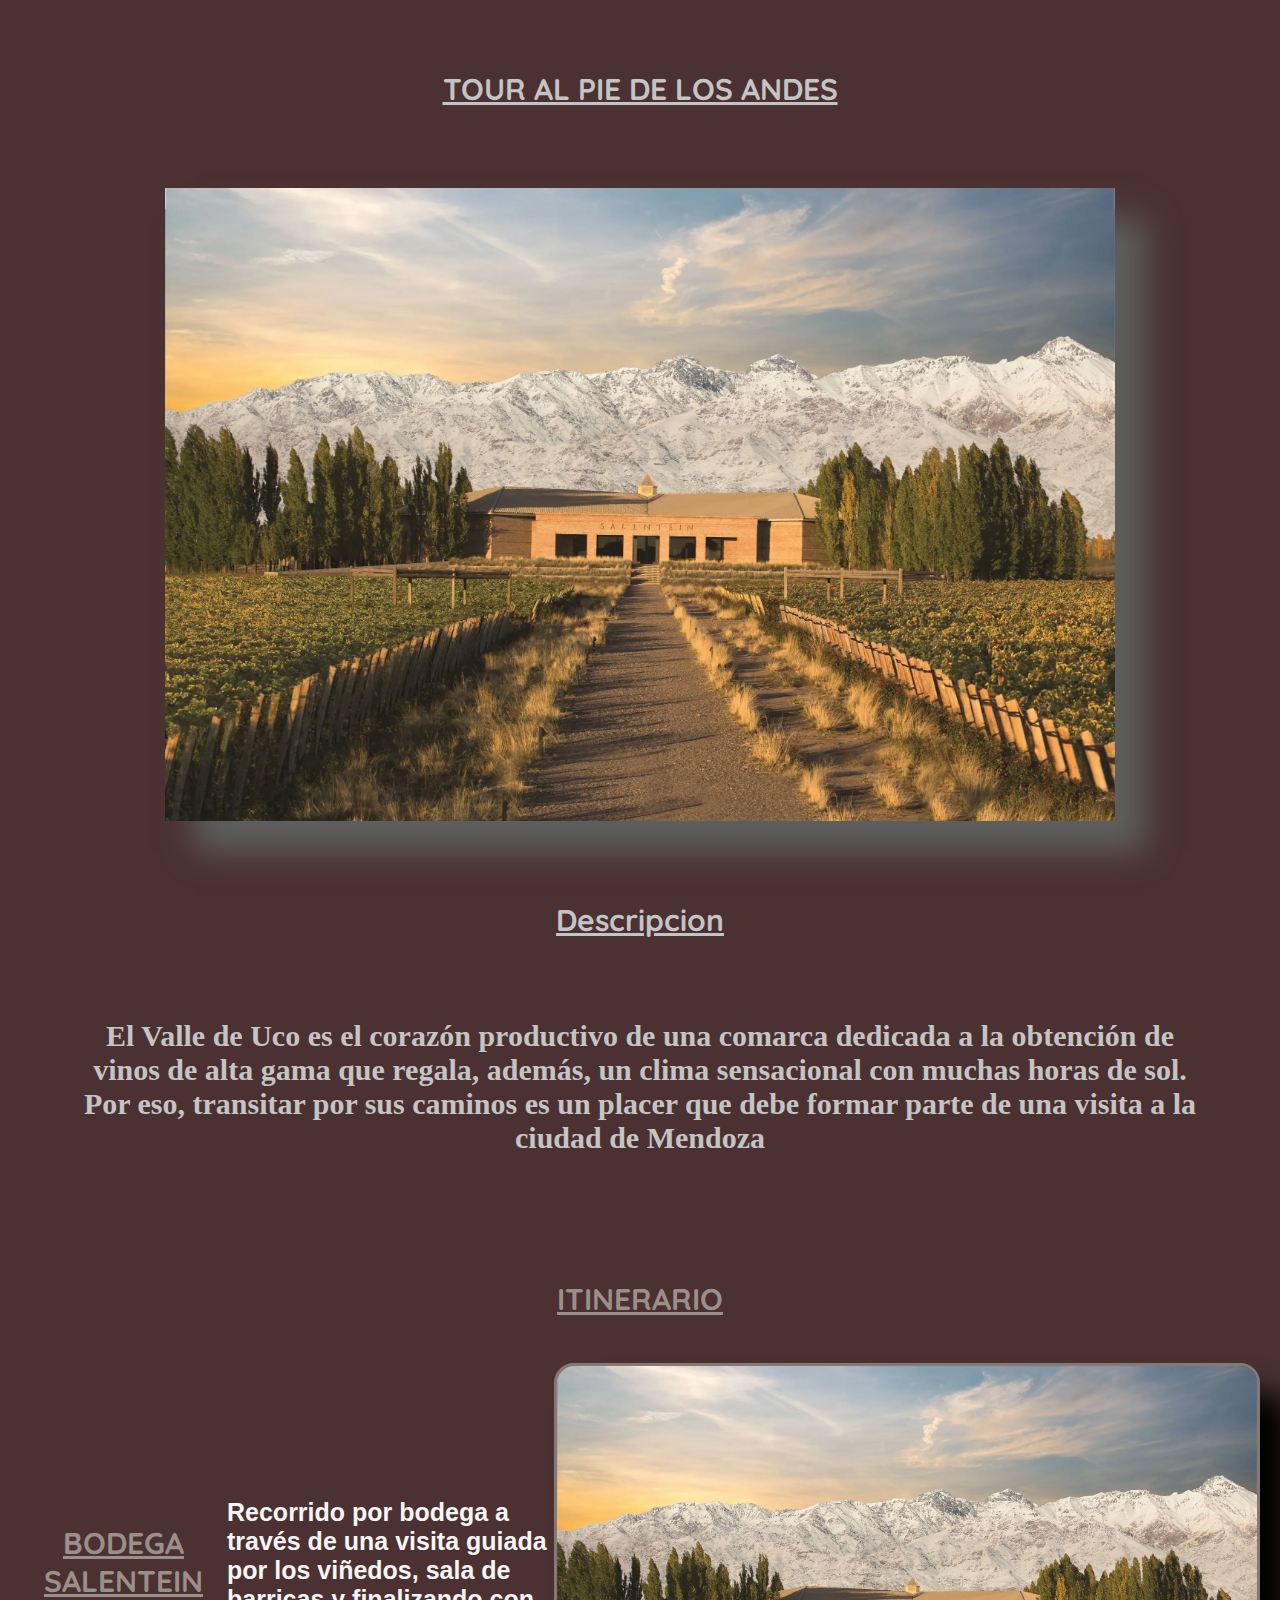
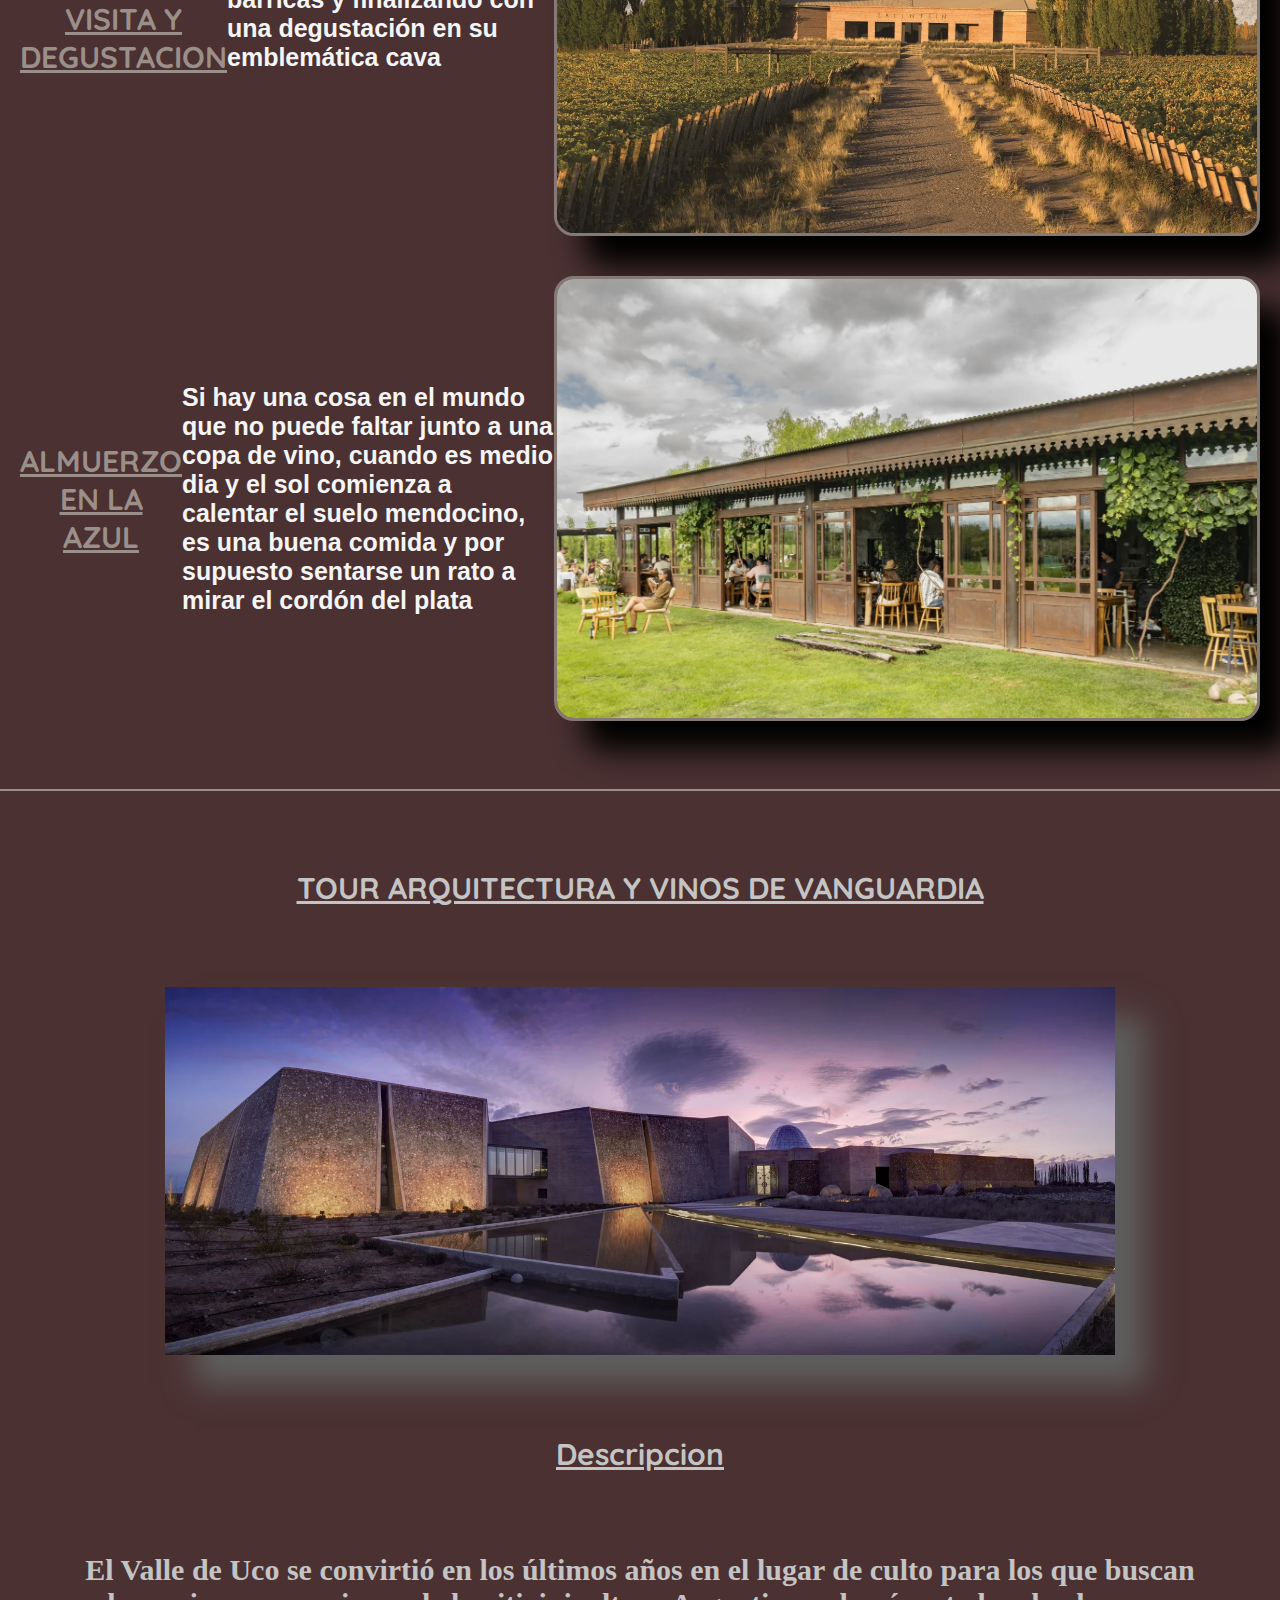
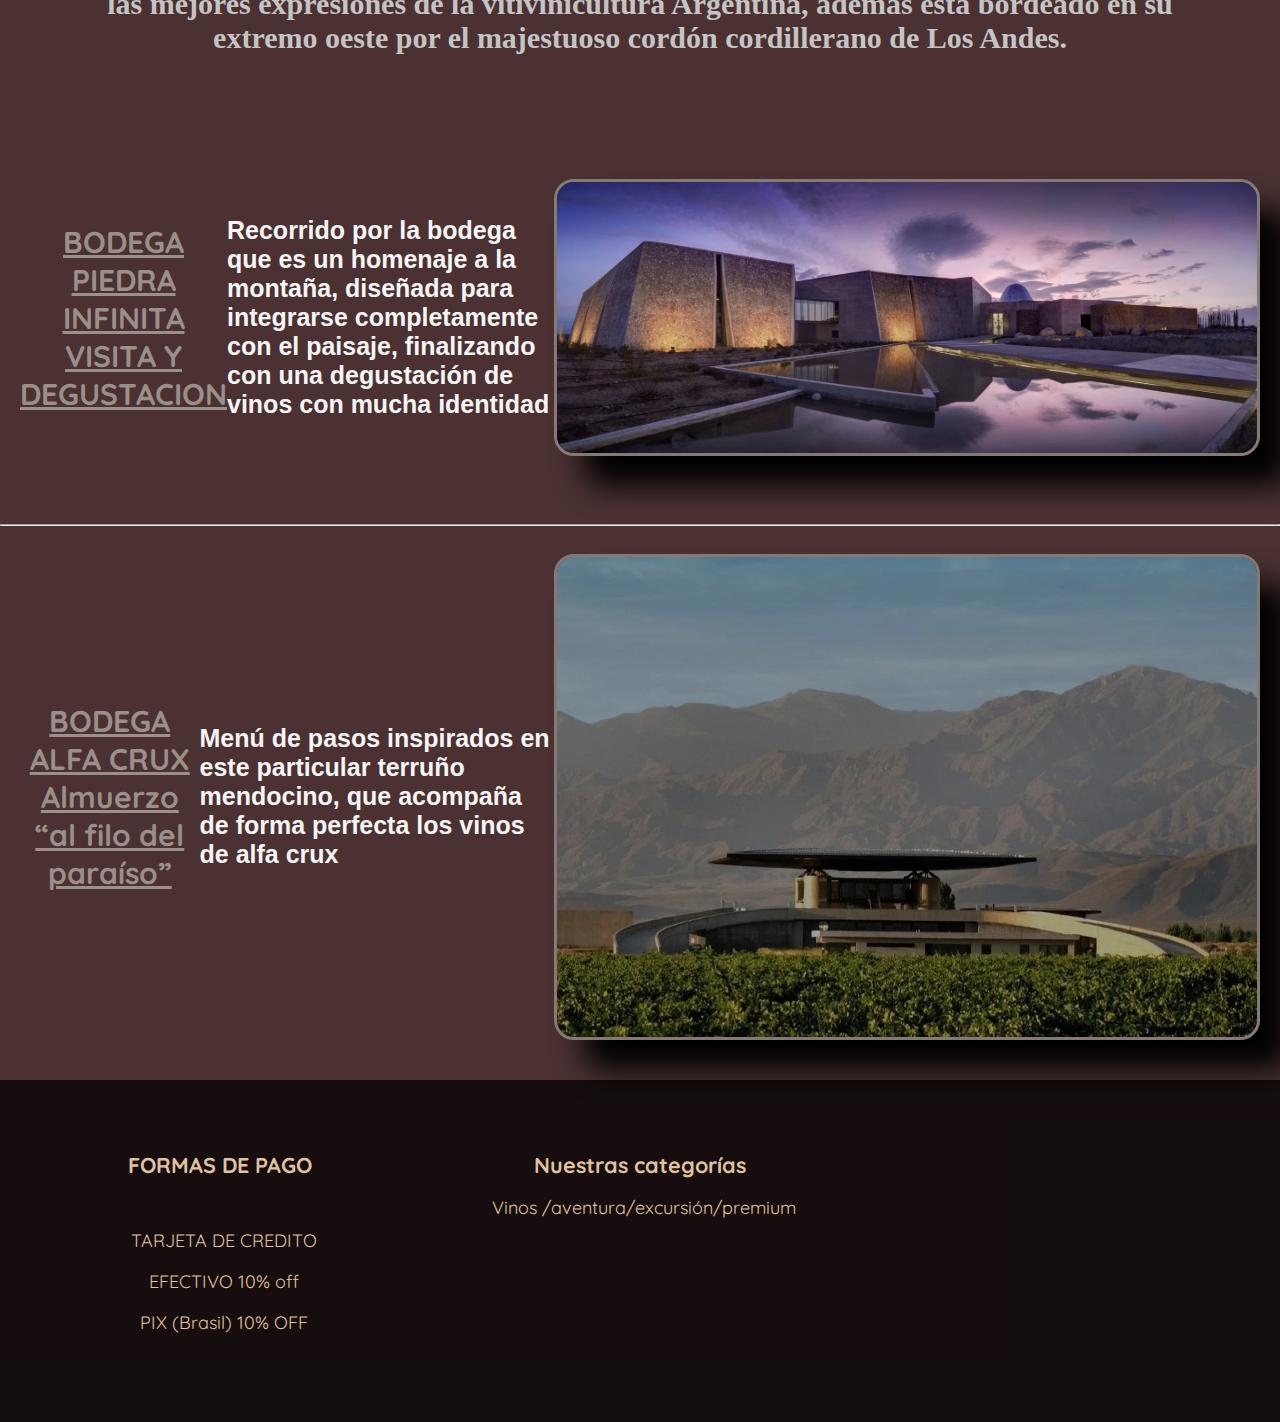
<file: htmls/valle.html>
<!DOCTYPE html>
<html lang="en">
<head>
    <meta charset="UTF-8">
    <meta name="viewport" content="width=device-width, initial-scale=1.0">
    <link rel="stylesheet" href="../style.css">
    <title>WineCity</title>
</head>
<body>
    <section class="andino" id="valle">
        <section class="andino" id="andino">
            <div class="tour_andino">
                <h2 class="andino__title">TOUR AL PIE DE LOS ANDES</h2>
                <div class="andino__id">
                    <img src="../multimedia/SALENTEIN.webp" alt="" class="andino__img">
                </div>
                <h2>Descripcion</h2>
                <div class="itinerario1">
                    <p class="itinerario">
                        El Valle de Uco es el corazón productivo de una comarca dedicada a la obtención de vinos de alta gama que regala, además, un clima sensacional con muchas horas de sol. Por eso, transitar por sus caminos es un placer que debe formar parte de una visita a la ciudad de Mendoza

                    </p>
                </div>
            </div>
            <h2>ITINERARIO</h2>
            <section class="recorridos">
                <div class="recorrido">
                    <h2>BODEGA SALENTEIN VISITA Y DEGUSTACION</h2><br>
                    <br>
                  <p class="descripcion__recorrido">
                    Recorrido por bodega a través de una visita guiada por los viñedos, sala de barricas y finalizando con una degustación en su emblemática cava <br>
                        <br>
                  </p>
                  <img src="../multimedia/SALENTEIN.webp" alt="" class="recorrido__img" loading="lazy">
                </div>
                <div class="recorrido">
                    <h2>ALMUERZO EN LA AZUL </h2><br>
                        <br>
                    <p class="descripcion__recorrido">
                        Si hay una cosa en el mundo que no puede faltar junto a una copa de vino, cuando es medio dia y el sol comienza a calentar el suelo mendocino, es una buena comida y por supuesto sentarse un rato a mirar el cordón del plata 
                    </p>
                    <img src="../multimedia/la azul.webp" alt="" class="recorrido__img" loading="lazy">
                </div>
                  <br>
                  <br>
                  <hr color="#9a8f89"/>
            </section>





            <div class="tour_andino">
                <h2 class="andino__title">TOUR ARQUITECTURA Y VINOS DE VANGUARDIA   </h2>
                <div class="andino__id">
                    <img src="../multimedia/piedra infinita.webp" alt="" class="andino__img">
                </div>
                <h2>Descripcion</h2>
                <div class="itinerario1">
                    <p class="itinerario">
                        El Valle de Uco se convirtió en los últimos años en el lugar de culto para los que buscan las mejores expresiones de la vitivinicultura Argentina, además esta bordeado en su extremo oeste por el majestuoso cordón cordillerano de Los Andes.
                    </p>
                </div>
            </div>
            <section class="recorridos">
                <div class="recorrido">
                    <h2>BODEGA PIEDRA INFINITA VISITA Y DEGUSTACION</h2>

                  <p class="descripcion__recorrido">
                    Recorrido por la bodega que es un homenaje a la montaña, diseñada para integrarse completamente con el paisaje, finalizando con una degustación de vinos con mucha identidad 
                  </p>
                  <img src="../multimedia/piedra infinita.webp" alt="" class="recorrido__img" loading="lazy">
                </div>
                <br>
                <br>
                <hr/>
                <div class="recorrido">
                    <h2>BODEGA ALFA CRUX Almuerzo “al filo del paraíso”</h2>
                  <p class="descripcion__recorrido">
                    Menú de pasos inspirados en este particular terruño mendocino, que acompaña de forma perfecta los vinos de alfa crux 
                  </p>
                  <img src="../multimedia/imagen7.webp" alt="" class="recorrido__img" loading="lazy">
                </div>
                <br>
        </section>
    </section>
  

    </section>
 
        <footer class="footer">
            <div>
              <h3>FORMAS DE PAGO </h3>
              <br>
              <p><span class="icon"></span>TARJETA DE CREDITO</p>
              <p><span class="icon"></span>EFECTIVO  10% off </a></p>
              <p><span class="icon"></span>PIX  (Brasil)  10% OFF 
              </p>
            </div>
            <div>
              <h3>Nuestras categorías </h3>
              <p><span class="icon"></span>Vinos /aventura/excursión/premium</p>
            </div>
        </footer>
        
</body>
</html>
</file>
<file: style.css>
@import url('https://fonts.googleapis.com/css2?family=Quicksand:wght@300..700&display=swap');

body {
    margin: 0;
    padding: 0; 
    font-family:'Quicksand';
    background-color: #4b3132;
}
.btn-wsp{
    position: fixed;
    width: 70px;
    height: 65px;
    line-height: 55px;
    bottom: 30px;
    right: 30px;
    background: #366325;
    color:white;
    border-radius: 50px;
    text-align:center;
}
.btn-wsp:hover{
   color: #2e2926; 
}
/* Header */

.nav {
    padding: 30px;
}

.list {
    display: flex;
    justify-content: space-between;
    text-align: center;
    list-style: none;
}

.link {
    text-decoration: none;
    color: whitesmoke;
    padding: 25px;
    cursor: pointer;
    font-size: 0px;
    background-color: #2e2926;
    border-radius: 20px;
    margin: 40px;
    width: auto;
}
.nav-link{
    font-size: 30px;
    margin: 20px;
}

.nav-link:hover {
    color: #847974;
    text-decoration: overline;
    transition: all 0.5s;
}

.redes .red {
    margin: 30px;
}

svg {
    margin: 30px;
    color: #e8d7a9;
    width: 45px;
    height: auto;
}

svg:hover {
    color: aliceblue;
    overflow: hidden;
    transition: all 0.5s;
}

/* Home */
.home {
    background-image: url(./multimedia/degustacion\ \(1\).webp);
    background-repeat: no-repeat;
    background-size: cover;
    text-align: center;
    justify-content: center;
    align-items: center;
    min-height: 100vh;
}

.home__img {
    max-width: 700px; /* Ajusta a un tamaño máximo específico */
    height: auto; /* Mantiene la proporción de la imagen */
    margin: 20px auto; /* Centra la imagen */
}

.eslogan .slogan {
    width: 1250px;
    margin: auto;
    font-size: 40px;
    font-weight: 800;
    justify-content: center;
    display: flex;
    text-align: center;
    color: rgba(245, 245, 245, 0.849);
}

/*carrusel*/


/* Paquetes */
.paquetes__title {
    color: rgb(190, 190, 190);
    display: flex;
    justify-content: left;
    font-size: 40px;
    font-weight: 700;
    margin-left: 90px;
}

/* Cards */
.cards {
    display: flex;
    justify-content: center;
    align-items: center;
    min-height: 20vh;
}

.card {
    height: 780px;
    width: 600px;
    background: linear-gradient(black, #614d3a);
    margin: 150px;
    border-radius: 10px 10px 20px 20px;
    box-shadow: 30px 3px 40px black;
}

.img__card {
    max-width: 600px;
    min-height: 400px;
    padding: 30px;
}

.descrip__viaje {
    color: aliceblue;
    padding: 16px;
    font-size: 40px;
    font-weight: 700;
}

.card:hover {
    transition: .5s all ease-in-out;
    border-radius: 20%;
    border: solid 2px #847974;

}

.button__card {
    padding: 20px;
    border-radius: 0px 0px 20px 20px;
    margin-top: 40px;
    width: 100%;
    background-color: #a68e79;
    font-size: 30px;
}

.button__card a {
    text-decoration: none;
    color: blanchedalmond;
}

.button__card:hover {
    background-color: #8f7864;
    color: blanchedalmond;
    transition: all 0.5s;
}
.paquetes__title{
    display: flex;
    justify-content: flex-start;
    margin: 30px;
    color: #a68e79;

}
/* Vino */
.wine {
    margin: auto;
    min-height: 90vh;
}

.wine h2 {
    display: flex;
    color: gainsboro;
    font-size: 40px;
    font-weight: 700;
    justify-content: center;
    text-align: center;
}

.wine2 {
  display: flex;
  align-items: center;
    padding: 40px;
}

.wine2 p {
    color: #8f7864;
    font-size: 60px;
    font-weight: 700;
    justify-content: center;
    border-radius: 20px;
    box-shadow: 30px 30px 30px black;
    height: 550px;
    padding: 40px;
}


/* Contacto */

/* Login */
.login {
    font-family: Arial, Helvetica, sans-serif;
    border-radius: 20px;
    justify-content: center;
}

.form-content {
    padding: 50px;
    border-radius: 25px;
    min-height: 50vh;
}

.form-content h2 {
    color: #847974;
    font-size: 50px;
    font-weight: 700;
    margin-bottom: 25px;
}

form {
    display: flex;
    flex-direction: column;
    width: 50%;
}

label {
    font-size: 27px;
    color: #959aab;
    margin-bottom: 10px;
}

input,
textarea {
    padding: 17px 14px;
    background-color: #574e49;
    border: 0;
    font-size: 20px;
    color: whitesmoke;
    margin-bottom: 20px;
    border-radius: 10px;
    cursor: pointer;
}

:focus {
    outline: 1px solid #847974;
}

.btn {
    background-color: #9a8f89;
    width: 150px;
    align-self: flex-start;
    padding: 20px;
    cursor: pointer;
}

.btn:hover {
    background-color: #333646;
    color: whitesmoke;
}

/* Paquetes */



.andino{
    h2{
        color: #9a8f89;
        font-size: 30px;
        text-decoration: underline;
        text-align: center;
    }
    .itinerario {
        padding: 40px;
        justify-self: center;
        font-family: 'Times New Roman', Times, serif;
        color: #c4c4c4;
        font-size: 30px;
        font-weight: 600;
        text-align:center ;
        justify-content: center;
        align-items: center;
    }
}

.andino__id {
    .andino__img {
        max-width: 950px;
        box-shadow: 30px 30px 30px rgb(95, 95, 95);
        margin: 40px;
    }
}






/* Valle */
.valle {
    .valle__tour {
        min-height: 100vh;

        .valle__di {
            display: flex;
            align-items: center;
            justify-content: space-around;

            .valle__img {
                width: 1200px;
                box-shadow: 30px 30px 30px black;
            }

            .descripcion {
                color: whitesmoke;
                font-size: 35px;
                font-weight: 700;
                width: 1500px;
                display: flex;
                align-items: center;
                text-align: center;
            }

            .valle__title {
                color: whitesmoke;
                font-size: 50px;
                font-weight: 700;
                margin: 60px;
                display: flex;
                justify-content: flex-start;
                text-decoration: underline;
            }
        }

        .itinerario {
            color: #c4c4c4;
            font-size: 50%;
            font-family: 'Times New Roman', Times, serif;
            font-weight: 600;
            margin: 60px;
        }
    }
}
.recorridos{
    .recorrido{
        display: flex;
        align-items: center;
        justify-content: space-around;
        padding: 20px;
        img{
            max-width: 800px;
            border-radius: 20px;
            box-shadow: 30px 30px 30px black;
            border: solid #847974;
        }
        p{
            color: whitesmoke;
            font-size: 30px;
            font-family: 'Gill Sans', 'Gill Sans MT', Calibri, 'Trebuchet MS', sans-serif;
            font-weight: 700;
            max-width: 700px;
        }
    }
}

/* Sección "¿Por qué elegir Wine City?" */
.wine-city {
    text-align: center;
    padding: 50px 20px;
    background-color: #574e49;
    color: aliceblue;
}

.wine-city h2 {
    font-size: 2.5rem;
    margin-bottom: 30px;
}

.wine-city__content {
    display: flex;
    flex-wrap: wrap;
    justify-content: center;
}

.wine-city__item {
    max-width: 300px;
    margin: 20px;
    text-align: left;
    background-color: #2e2926;
    border-radius: 10px;
    padding: 20px;
    box-shadow: 0 4px 20px rgba(0, 0, 0, 0.3);
    transition: transform 0.3s;
}

.wine-city__item:hover {
    transform: translateY(-5px);
}

.wine-city__img {
    width: 400px;
    height: auto;
    border-radius: 10px;
}

.wine-city__text {
    font-size: 1rem;
    margin-top: 10px;
}

.sobre__nosotros{
    background: linear-gradient(#574e49,black);
    min-height: 100vh;
    h1{
        color: #c4c4c4;
        font-size: 40px;
        font-weight: 700;
        text-align: center;
        justify-content: center;
        padding: 80px;
    }
    .nosotros{
        display: flex;
        align-items: center;
        justify-content: space-around;
        .img__nosotros{
            max-width: 800px;
        }
    }
    .descripcion__nosotros{
        margin: 40px;
        padding: 50px;
        font-size: 30px;
        display: flex;
        justify-content: flex-start;
        position: center;
        color: #959aab;
        font-weight: 700;  
        max-width: 900px;
      }
}


/* Media Queries */
@media (max-width: 1024px) {

    .nav {
        padding: 10px;
    }

    .link {
        font-size: 18px;
    }

    .home__img {
        width: 80%;
    }

    .eslogan .slogan {
        font-size: 1.5rem;
        max-width: 90%;
    }

    .card {
        width: 90%;
        margin: 20px auto;
    }

    .wine-city h2 {
        font-size: 2rem;
    }

    .wine-city__item {
        max-width: 45%;
    }
}



/*-------------------------------------------------------------------------SEGUNDO BODY---------------------------------------------------------------------------*/
/* Header */
.header {
    background-color:#4b3132;
    display: flex;
    justify-content: space-around;
    align-items: center;
    font-weight: 700;
}

.nav {
}
.nav-link{
    color: #aeb18e;
}
.nav-link:hover{
    transition: all 1.5s;
    color: #99496f;
}
.list {
    display: flex;
    justify-content: center;
    text-align: center;
    list-style: none;
}

.link {
    text-decoration: none;
    color: whitesmoke;
    padding: 15px;
    cursor: pointer;
    font-size: 20px;
    background-color: #2e2926;
    border-radius: 20px;
    margin: 10px;
}

.link:hover {
    color: #847974;
    transition: all 0.5s;
}

.redes .red {
    margin: 10px;
}

svg {
    margin: 10px;
    color: #aeb18e;
    width: 45px;
    height: auto;
}

svg:hover {
    color: #2e2926;
    overflow: hidden;
    transition: all 0.5s;
}

/* Home */
.home {
    background-image: url(./multimedia/degustacion\ \(1\).webp);
    background-repeat: no-repeat;
    background-size: cover;
    text-align: center;
    min-height: 100vh;
}

.home__img {
    width: 90%;
    height: auto;
}

.eslogan .slogan {
    margin: auto;
    font-size: 30px;

    color: rgba(245, 245, 245, 0.849);
}

/* Galería */

/* Paquetes */
.paquetes__title {
    color: rgb(190, 190, 190);
    font-size: 30px;
    font-weight: 700;
    text-align: center;
}

/* Cards */
.cards {
    display: flex;
    flex-direction: column;
    align-items: center;
    min-height: 90vh;
}

.card {
    width: 90%;
    max-width: 600px;
    background-color: #614d3a;
    margin: 20px;
    border-radius: 10px 10px 20px 20px;
    box-shadow: 30px 3px 40px black;
}

.img__card {
    width: 100%;
    height: auto;
}

.descrip__viaje {
    color: aliceblue;
    padding: 21px;
    font-size: 20px;
    font-weight: 700;
}

.card:hover {
    overflow: hidden;
}

.button__card {
    padding: 15px;
    border-radius: 0px 0px 20px 20px;
    margin-top: 20px;
    width: 100%;
    background-color: #a68e79;
    font-size: 20px;
}

.button__card a {
    text-decoration: none;
    color: blanchedalmond;
}

.button__card:hover {
    background-color: #8f7864;
    color: blanchedalmond;
    transition: all 0.5s;
}

/* Vino */
.wine {
    margin: auto;
    min-height: 90vh;
}

.wine h2 {
    display: flex;
    color: gainsboro;
    font-size: 30px;
    font-weight: 700;
    justify-content: center;
}

.wine2 {
    display: flex;
    flex-direction: column;
    align-items: center;
    padding: 40px;
}

.wine2 p {
    color: #8f7864;
    font-size: 20px;
    font-weight: 700;
    width: 90%;
    border-radius: 20px;
    box-shadow: 30px 30px 30px black;
    padding: 20px;
    text-align: center;
    background: linear-gradient(#404467,#5c627a);
}

.wine__img {
    width: 90%;
    height: auto;
    margin: 20px;
    border-radius: 20px;
    box-shadow: 30px 30px 30px grey;
}


/* Paquetes */
.tour_andino {
    justify-content: center;
    text-align: center;
    padding: 30px;
    min-height: 100vh;
}

.tour_andino h2 {
    color: #c4c4c4;
    margin: 40px;
    font-size: 30px;

}

.andino__id {
    display: flex;
    flex-direction: column;
    align-items: center;
}

.andino__img {
    width: 90%;
    box-shadow: 30px 30px 30px rgb(95, 95, 95);
}

.tour_andino h3 {
    color: whitesmoke;
    font-size: 30px;
    margin: 20px;
}

.itinerario {
    display: flex;
    font-family: 'Times New Roman', Times, serif;
    color: #c4c4c4;
    font-size: 20px;
    font-weight: 600;
    justify-content: center;
    padding: 30px;
}

/* Valle */
.valle {
    min-height: 100vh;

    .valle__tour {
        display: flex;
        flex-direction: column;
        align-items: center;

        .valle__di {
            display: flex;
            flex-direction: column;
            align-items: center;
            justify-content: center;

            .valle__img {
                width: 90%;
                box-shadow: 30px 30px 30px black;
            }

            .descripcion {
                color: whitesmoke;
                font-size: 25px;
                font-weight: 700;
                width: 90%;
                text-align: center;
            }

            .valle__title {
                color: whitesmoke;
                font-size: 30px;
                font-weight: 700;
                margin: 20px;
            }
        }

        .itinerario {
            color: #c4c4c4;
            font-size: 20px;
            font-family: 'Times New Roman', Times, serif;
            font-weight: 600;
            margin: 20px;
        }
    }
}

/* Sección "¿Por qué elegir Wine City?" */
.wine-city {
    text-align: center;
    padding: 50px 20px;
    background-color: #574e49;
    color: aliceblue;
}

.wine-city h2 {
    font-size: 2rem;
    margin-bottom: 30px;
}

.wine-city__content {
    display: flex;
    flex-direction: column;
    align-items: center;
}

.wine-city__item {
    width: 90%;
    margin: 10px 0;
    text-align: left;
    background-color: #2e2926;
    border-radius: 10px;
    padding: 20px;
    box-shadow: 0 4px 20px rgba(0, 0, 0, 0.3);
    transition: transform 0.3s;
}

.wine-city__item:hover {
    transform: translateY(-5px);
}

.wine-city__img {
    width: 100%;
    height: auto;
    border-radius: 10px;
}

.wine-city__text {
    font-size: 1rem;
    margin-top: 10px;
}

/* Media Queries */
@media (max-width: 1024px) {
    .header {
        background-color: #4b3132;
    }

    .nav {
        padding: 10px;
    }

    .link {
        font-size: 18px;
    }

    .home__img {
        width: 80%;
    }

    .eslogan .slogan {
        font-size: 1.5rem;
        max-width: 90%;
    }

    .card {
        width: 90%;
        margin: 20px auto;
    }

    .wine-city h2 {
        font-size: 2rem;
    }
}

@media (max-width: 768px) {

    .btn-wsp{
        position: fixed;
        width: 50px;
        height: 50px;
        line-height: 55px;
        bottom: 10px;
        right: 20px;
        background: #366325;
        color:white;
        border-radius: 50px;
        text-align:center;
    }
    .btn-wsp:hover{
       color: #2e2926; 
    }
    .header{
        font-size: 20px;
        font-weight: 400;
    }
    svg{
        height: 20px;
        width: 20px;
        margin: 0;
        flex-direction:row ;
    }
    .wine-city h2 {
        font-size: 1.8rem;
    }

    .wine-city__text {
        font-size: 0.9rem;
    }
}

@media (max-width: 480px) {
    body{
        font-size: 10px;
    }
    .header{
        font-size: 20px;
        font-weight: 400;
    }
    
    .wine-city h2 {
        font-size: 1.5rem;
    }

    .wine-city__text {
        font-size: 0.85rem;
    }

    .card {
        max-width: 100%;
    }
} 
/* Media Queries */
@media (max-width: 1200px) {
    .header .nav {
        flex-direction: column;
        padding: 1rem;
        background-color: #99496f;
    }

    .link {
        font-size: 1rem;
    }

    .eslogan .slogan {
        font-size: 1.5rem;
    }

    .wine2 p {
        font-size: 1rem;
    }

    .descrip__viaje {
        font-size: 1.2rem;
    }

    .card {
        width: 95%;
    }
}

@media (max-width: 768px) {
    .header{
        font-size: 20px;
        font-weight: 400;
    }
    .cards {
        flex-direction: column;
    }

    .btn {
        width: 100%;
    }

    .tour_andino h2,
    .tour_andino h3 {
        font-size: 1.5rem;
    }

    .home__img {
        width: 100%;
    }

    .nav {
        padding: 1rem;
    }

    .link {
        padding: 0.5rem;
        font-size: 1rem;
    }
}

@media (max-width: 480px) {
    .home__img {
        width: 100%;
    }

    .card {
        width: 100%;
    }

    .wine2 p,
    .descrip__viaje {
        font-size: 1rem;
    }

    .btn {
        padding: 10px;
        font-size: 1rem;
    }

    .paquetes__title {
        font-size: 1.5rem;
    }

    .tour_andino h2,
    .tour_andino h3 {
        font-size: 1.2rem;
    }

    .itinerario {
        font-size: 1.2rem;
    }

    .valle__title,
    .descripcion {
        font-size: 1.2rem;
    }
}
.sobre__nosotros {
    background: linear-gradient(#574e49, black);
    min-height: 100vh;

    h1 {
        color: #c4c4c4;
        font-size: 40px;
        font-weight: 700;
        text-align: center;
        justify-content: center;
        padding: 80px;
    }

    .nosotros {
        display: flex;
        align-items: center;
        justify-content: space-around;

        .img__nosotros {
            max-width: 800px;
        }
    }

    .descripcion__nosotros {
        margin: 40px;
        padding: 50px;
        font-size: 30px;
        display: flex;
        justify-content: flex-start;
        color: #959aab;
        font-weight: 700;
        max-width: 900px;
    }
}


/* Media Queries */

/* Para dispositivos móviles */
@media (max-width: 600px) {
    h1 {
        font-size: 28px;
        padding: 40px;
    }

    .nosotros {
        flex-direction: column;
        align-items: center;

        .img__nosotros {
            max-width: 100%; /* Se adapta al contenedor */
        }
    }

    .descripcion__nosotros {
        margin: 20px;
        padding: 30px;
        font-size: 20px;
        max-width: 100%;
        text-align: center; /* Texto centrado para móviles */
    }
}

/* Para tablets y iPads */
@media (min-width: 601px) and (max-width: 900px) {
    h1 {
        font-size: 32px;
        padding: 60px;
    }

    .nosotros {
        flex-direction: column;
        align-items: center;

        .img__nosotros {
            max-width: 300px; /* Tamaño ajustado para tablets */
        }
    }

    .descripcion__nosotros {
        margin: 30px;
        padding: 40px;
        font-size: 24px;
        max-width: 90%;
        text-align: center; /* Texto centrado para tablets */
    }
}

/* Para notebooks y netbooks */
@media (min-width: 901px) and (max-width: 1200px) {
    h1 {
        font-size: 36px;
        padding: 70px;
    }

    .nosotros {
        flex-direction: column;
        align-items: center;

        .img__nosotros {
            max-width: 250px; /* Tamaño ajustado para notebooks */
        }
    }

    .descripcion__nosotros {
        margin: 40px;
        padding: 50px;
        font-size: 28px;
        max-width: 80%;
        text-align: center; /* Texto centrado para notebooks */
    }
}

/* Para PCs y dispositivos grandes */
@media (min-width: 1201px) {
    .headeer{
        background-color: #99496f;
    }
    h1 {
        font-size: 20px;
        padding: 80px;
    }
    h2{
        font-size: 20px;
    }
    .nosotros {
        flex-direction: row; /* Logo al lado del texto */
        align-items: center;
        justify-content: center;
    }

    .img__nosotros {
        max-width: 150px; /* Tamaño ajustado para PCs */
        margin-right: 20px; /* Espaciado entre el logo y el texto */
    }

    .descripcion__nosotros {
        margin: 40px;
        padding: 50px;
        font-size: 30px;
        max-width: 900px;
        text-align: left; /* Alineación izquierda para el texto en PC */
    }
}
/* Base Styles (for larger screens like desktops) */
.recorridos .recorrido {
    display: flex;
    align-items: center;
    justify-content: space-around;
    padding: 20px;
}

.recorridos .recorrido img {
    max-width: 700px;
    border-radius: 20px;
    box-shadow: 30px 30px 30px black;
    border: solid #847974;
}

.recorridos .recorrido p {
    color: whitesmoke;
    font-size: 25px;
    font-family: 'Gill Sans', 'Gill Sans MT', Calibri, 'Trebuchet MS', sans-serif;
    font-weight: 700;
    max-width: 500px;
}

/* Media Query for tablets (768px and below) */
@media (max-width: 768px) {
    .recorridos .recorrido {
        flex-direction: column;
        padding: 15px;
    }

    .recorridos .recorrido img {
        max-width: 90%;
        box-shadow: 20px 20px 20px black;
    }

    .recorridos .recorrido p {
        font-size: 24px;
        max-width: 90%;
        text-align: center;
    }
}

/* Media Query for mobile devices (480px and below) */
@media (max-width: 480px) {
    .recorridos .recorrido {
        flex-direction: column;
        padding: 10px;
    }

    .recorridos .recorrido img {
        max-width: 100%;
        box-shadow: 10px 10px 10px black;
    }

    .recorridos .recorrido p {
        font-size: 18px;
        max-width: 100%;
        text-align: center;
    }
}
/* Base styles for footer */
footer {
    background-color: rgba(0, 0, 0, 0.719);
    color: #e0c39e;
    padding: 40px 20px;
    display: grid;
    grid-template-columns: repeat(3, 1fr); /* 3 equal columns */
    grid-template-rows: auto auto; /* 2 rows */
    gap: 20px; /* Space between items */
    text-align: center; /* Center text inside grid items */
    font-size: 18px; /* Base font size */
}

/* Each footer section (div) */
.footer div {
    margin: 10px 0;
}

.footer h3 {
    font-size: 1.2em;
    margin-bottom: 10px;
}

.footer p,
.footer a {
    font-size: 1em;
    color: #e0c39e;
    text-decoration: none;
}

.footer a:hover {
    text-decoration: underline;
}

/* Footer icon styles */
.footer .icon {
    margin-right: 8px;
}

/* Media Query for tablets (768px and below) */
@media (max-width: 768px) {
    footer {
        grid-template-columns: 1fr 1fr; /* Reduce to 2 columns on tablets */
        grid-template-rows: repeat(3, auto); /* 3 rows for better spacing */
        padding: 30px 15px; /* Adjust padding */
        font-size: 16px; /* Adjust font size */
    }

    .footer h3 {
        font-size: 1.1em;
    }

    .footer p,
    .footer a {
        font-size: 0.95em;
    }
}

/* Media Query for mobile devices (480px and below) */
@media (max-width: 480px) {
    footer {
        grid-template-columns: 1fr; /* Single column layout for small screens */
        grid-template-rows: auto; /* Let the rows expand naturally */
        padding: 20px 10px; /* Reduce padding for small devices */
        font-size: 14px; /* Smaller base font size */
    }

    .footer h3 {
        font-size: 1em;
    }

    .footer p,
    .footer a {
        font-size: 0.9em;
    }
}

@media (max-width: 1024px) {
    .form-content h2 {
        font-size: 40px;
    }
    form {
        width: 70%;
    }
    label {
        font-size: 24px;
    }
    input, textarea {
        font-size: 18px;
        padding: 15px;
    }
    .btn {
        width: 130px;
        padding: 18px;
    }
}

/* Media queries para dispositivos pequeños (smartphones) */
@media (max-width: 768px) {
    .form-content {
        padding: 30px;
    }
    .form-content h2 {
        font-size: 30px;
    }
    form {
        width: 90%;
    }
    label {
        font-size: 20px;
    }
    input, textarea {
        font-size: 16px;
        padding: 12px;
    }
    .btn {
        width: 100%;
        text-align: center;
        padding: 15px;
    }
}

/* Media queries para dispositivos muy pequeños (moviles compactos) */
@media (max-width: 480px) {
    .form-content h2 {
        font-size: 24px;
    }
    label {
        font-size: 18px;
    }
    input, textarea {
        font-size: 14px;
        padding: 10px;
    }
    .btn {
        padding: 12px;
    }
}
</file>
